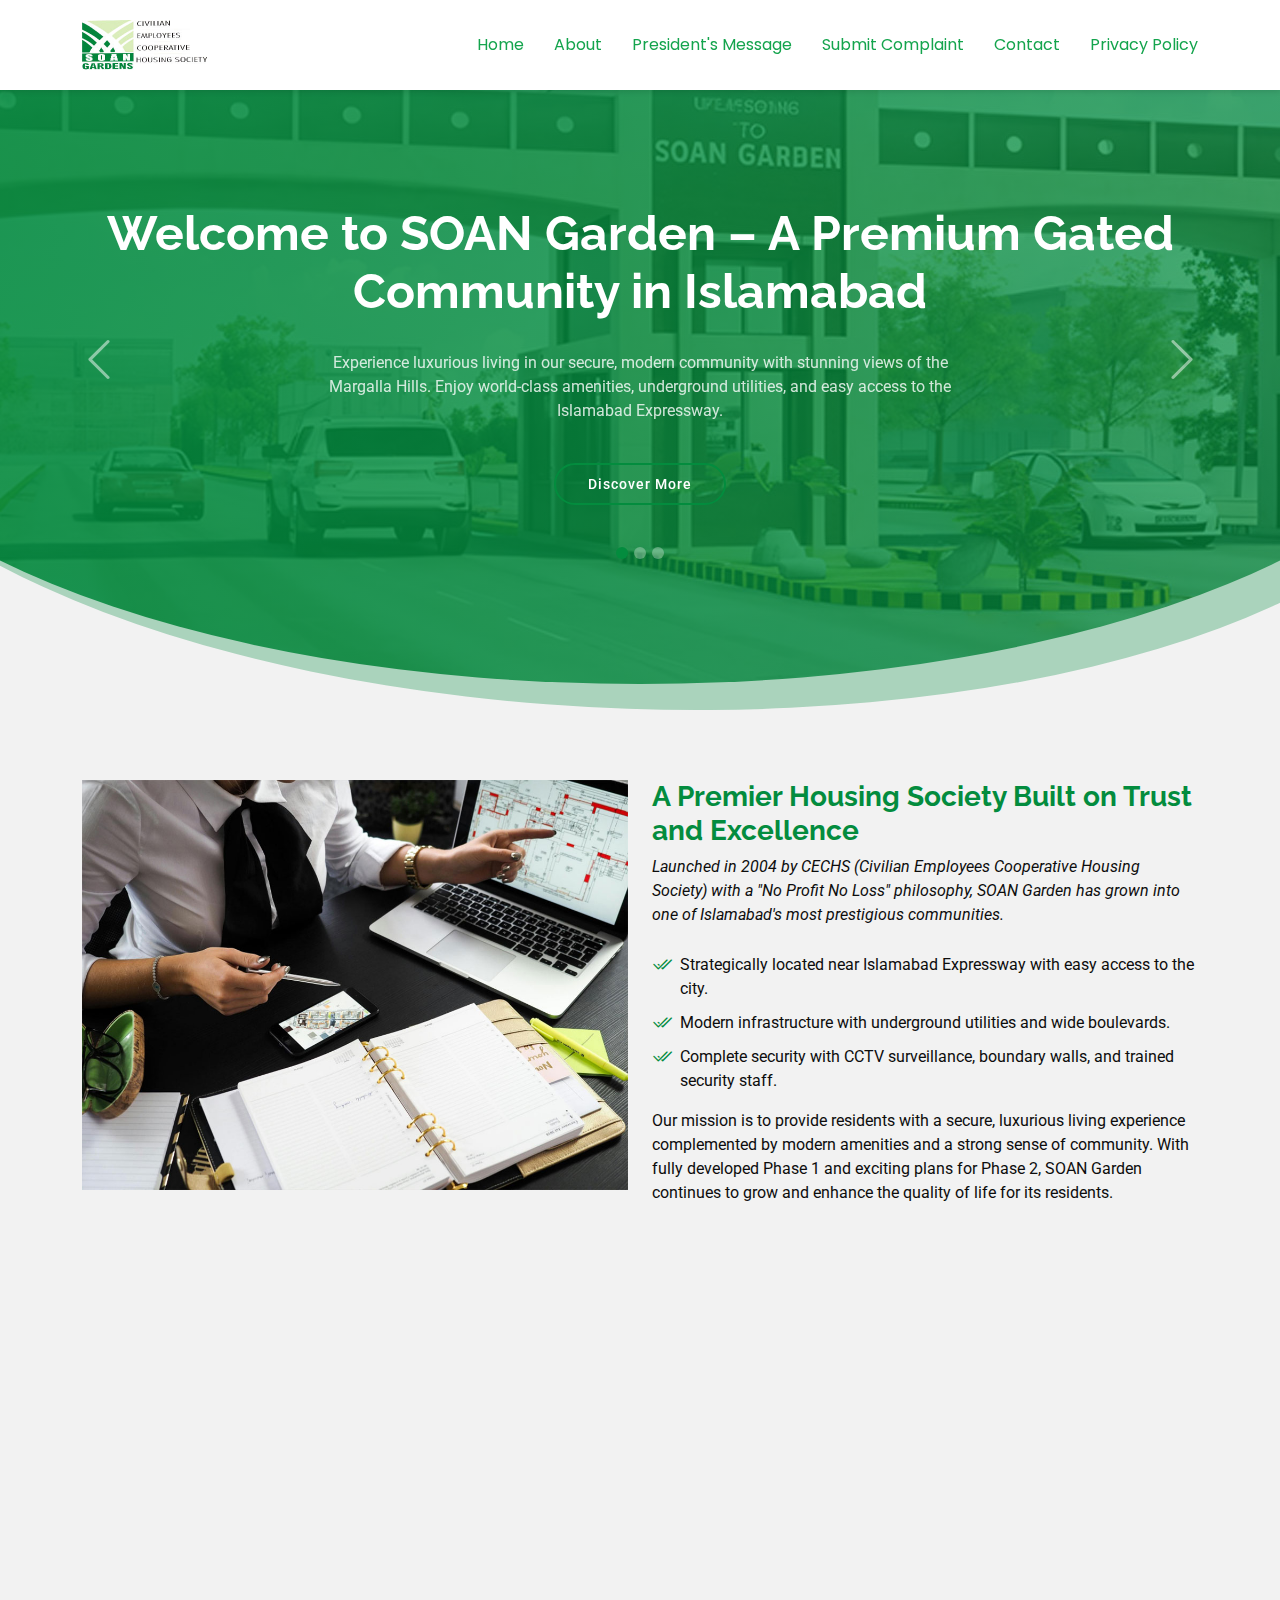
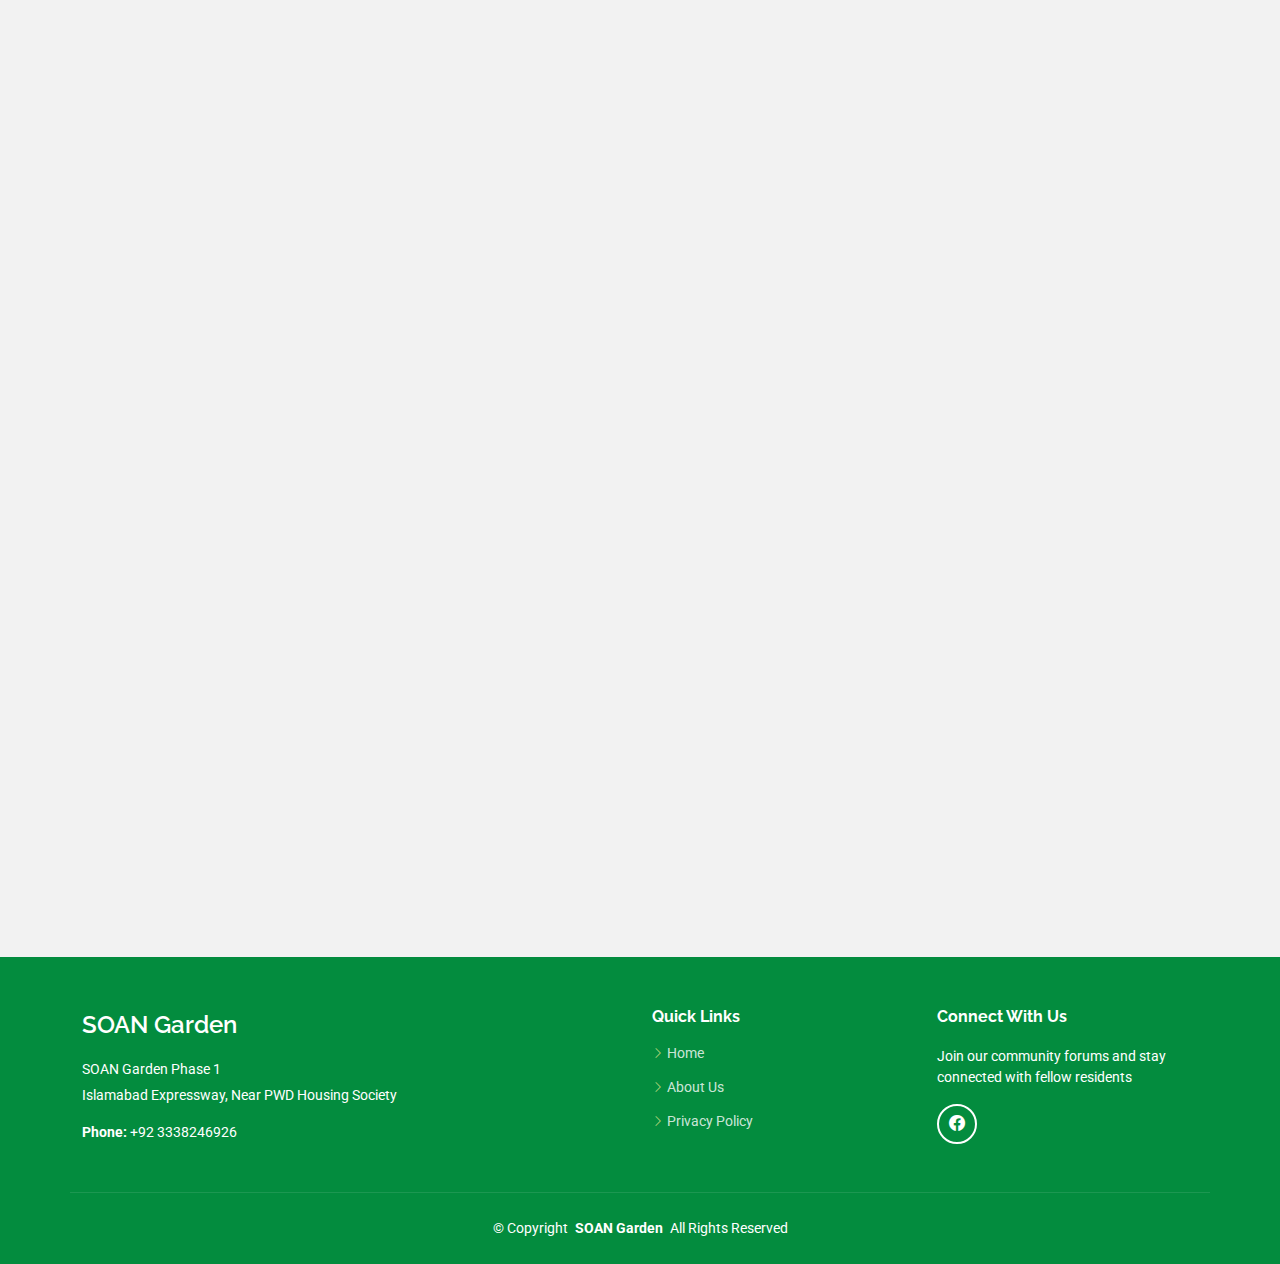
<file: index.html>
<!DOCTYPE html>
<html lang="en">

<head>
  <meta charset="utf-8">
  <meta content="width=device-width, initial-scale=1.0" name="viewport">
  <title>SOAN Garden - Premium Gated Community in Islamabad</title>
  <meta name="description" content="SOAN Garden - A premium gated community in Islamabad offering modern amenities, 24/7 security, and luxurious living near Islamabad Expressway.">
  <meta name="keywords" content="SOAN Garden, Islamabad housing society, gated community, luxury homes, secure living, Islamabad Expressway">

  <!-- Favicons -->
  <link href="assets/img/favicon.png" rel="icon">
  <link href="assets/img/apple-touch-icon.png" rel="apple-touch-icon">

  <!-- Fonts -->
  <link href="https://fonts.googleapis.com" rel="preconnect">
  <link href="https://fonts.gstatic.com" rel="preconnect" crossorigin>
  <link href="https://fonts.googleapis.com/css2?family=Roboto:ital,wght@0,100;0,300;0,400;0,500;0,700;0,900;1,100;1,300;1,400;1,500;1,700;1,900&family=Poppins:ital,wght@0,100;0,200;0,300;0,400;0,500;0,600;0,700;0,800;0,900;1,100;1,200;1,300;1,400;1,500;1,600;1,700;1,800;1,900&family=Raleway:ital,wght@0,100;0,200;0,300;0,400;0,500;0,600;0,700;0,800;0,900;1,100;1,200;1,300;1,400;1,500;1,600;1,700;1,800;1,900&display=swap" rel="stylesheet">

  <!-- Vendor CSS Files -->
  <link href="assets/vendor/bootstrap/css/bootstrap.min.css" rel="stylesheet">
  <link href="assets/vendor/bootstrap-icons/bootstrap-icons.css" rel="stylesheet">
  <link href="assets/vendor/aos/aos.css" rel="stylesheet">
  <link href="assets/vendor/glightbox/css/glightbox.min.css" rel="stylesheet">
  <link href="assets/vendor/swiper/swiper-bundle.min.css" rel="stylesheet">

  <!-- Main CSS File -->
  <link href="assets/css/main.css" rel="stylesheet">

  <!-- =======================================================
  * Template Name: Moderna
  * Template URL: https://bootstrapmade.com/free-bootstrap-template-corporate-moderna/
  * Updated: Aug 07 2024 with Bootstrap v5.3.3
  * Author: BootstrapMade.com
  * License: https://bootstrapmade.com/license/
  ======================================================== -->

  <style>
    .header {
      background: #ffffff !important;
      box-shadow: 0 2px 5px rgba(0,0,0,0.1);
    }

    .header .sitename {
      color: #14A44D;
    }

    .header .navmenu a {
      color: #14A44D !important;
    }

    .header .navmenu a:hover,
    .header .navmenu .active {
      color: #14A44D !important;
      border-color: #14A44D !important;
    }

    .header .mobile-nav-toggle {
      color: #14A44D;
    }
  </style>
</head>

<body class="index-page">

  <header id="header" class="header d-flex align-items-center fixed-top">
    <div class="container-fluid container-xl position-relative d-flex align-items-center justify-content-between">

      <a href="index.html" class="logo d-flex align-items-center">
        <img src="assets/img/logo.jpg" alt="SOAN Garden Logo" style="height: 50px; margin-right: 10px;">
        <h1 class="sitename">SOAN Garden</h1>
      </a>

      <nav id="navmenu" class="navmenu">
        <ul>
          <li><a href="index.html" class="active">Home</a></li>
          <li><a href="about.html">About</a></li>
          <li><a href="president.html">President's Message</a></li>
          <li><a href="complaint.html">Submit Complaint</a></li>
          <li><a href="contact.html">Contact</a></li>
          <li><a href="privacy.html">Privacy Policy</a></li>
        </ul>
        <i class="mobile-nav-toggle d-xl-none bi bi-list"></i>
      </nav>

    </div>
  </header>

  <main class="main">

    <!-- Hero Section -->
    <section id="hero" class="hero section dark-background">

      <!-- <img src="assets/img/hero-bg.jpg" alt="" data-aos="fade-in"> -->

      <div id="hero-carousel" class="carousel carousel-fade" data-bs-ride="carousel" data-bs-interval="5000">

        <div class="container position-relative">

          <div class="carousel-item active">
            <div class="carousel-container">
              <h2>Welcome to SOAN Garden – A Premium Gated Community in Islamabad</h2>
              <p>Experience luxurious living in our secure, modern community with stunning views of the Margalla Hills. Enjoy world-class amenities, underground utilities, and easy access to the Islamabad Expressway.</p>
              <a href="#about" class="btn-get-started">Discover More</a>
            </div>
          </div>

          <div class="carousel-item">
            <div class="carousel-container">
              <h2>Modern Living, Secure Environment</h2>
              <p>Our gated community offers 24/7 security with CCTV surveillance, well-maintained infrastructure, and modern amenities for a comfortable lifestyle. Enjoy the peace of mind you deserve in our thriving community.</p>
              <a href="#features" class="btn-get-started">View Features</a>
            </div>
          </div>

          <div class="carousel-item">
            <div class="carousel-container">
              <h2>Premium Location & Amenities</h2>
              <p>Located near educational institutions and major highways, SOAN Garden features beautiful parks, jogging tracks, mosques, and a modern community center. Experience the perfect blend of convenience and comfort.</p>
              <a href="#features" class="btn-get-started">View Features</a>
            </div>
          </div>

          <a class="carousel-control-prev" href="#hero-carousel" role="button" data-bs-slide="prev">
            <span class="carousel-control-prev-icon bi bi-chevron-left" aria-hidden="true"></span>
          </a>

          <a class="carousel-control-next" href="#hero-carousel" role="button" data-bs-slide="next">
            <span class="carousel-control-next-icon bi bi-chevron-right" aria-hidden="true"></span>
          </a>

          <ol class="carousel-indicators"></ol>

        </div>

      </div>

    </section>

    <!-- About Section -->
    <section id="about" class="about section light-background">

      <div class="container">

        <div class="row gy-4">
          <div class="col-lg-6 position-relative align-self-start" data-aos="fade-up" data-aos-delay="100">
            <img src="assets/img/about.jpg" class="img-fluid" alt="SOAN Garden Community">
          </div>
          <div class="col-lg-6 content" data-aos="fade-up" data-aos-delay="200">
            <h3>A Premier Housing Society Built on Trust and Excellence</h3>
            <p class="fst-italic">
              Launched in 2004 by CECHS (Civilian Employees Cooperative Housing Society) with a "No Profit No Loss" philosophy, SOAN Garden has grown into one of Islamabad's most prestigious communities.
            </p>
            <ul>
              <li><i class="bi bi-check2-all"></i> <span>Strategically located near Islamabad Expressway with easy access to the city.</span></li>
              <li><i class="bi bi-check2-all"></i> <span>Modern infrastructure with underground utilities and wide boulevards.</span></li>
              <li><i class="bi bi-check2-all"></i> <span>Complete security with CCTV surveillance, boundary walls, and trained security staff.</span></li>
            </ul>
            <p>
              Our mission is to provide residents with a secure, luxurious living experience complemented by modern amenities and a strong sense of community. With fully developed Phase 1 and exciting plans for Phase 2, SOAN Garden continues to grow and enhance the quality of life for its residents.
            </p>
          </div>
        </div>

      </div>

    </section>

    <!-- Features Section -->
    <section id="features" class="features section">

      <!-- Section Title -->
      <div class="container section-title" data-aos="fade-up">
        <h2>Community Features</h2>
        <p>Discover the premium amenities and facilities that make SOAN Garden an ideal place to live</p>
      </div>

      <div class="container">

        <div class="row gy-4 align-items-center features-item">
          <div class="col-md-5 d-flex align-items-center" data-aos="zoom-out" data-aos-delay="100">
            <img src="assets/img/features-1.jpg" class="img-fluid" alt="Infrastructure">
          </div>
          <div class="col-md-7" data-aos="fade-up" data-aos-delay="100">
            <h3>Modern Infrastructure & Utilities</h3>
            <p class="fst-italic">
              Experience the convenience of well-planned infrastructure and modern utilities designed for comfortable living.
            </p>
            <ul>
              <li><i class="bi bi-check"></i> <span>Underground electricity and gas supply systems</span></li>
              <li><i class="bi bi-check"></i> <span>Wide, well-maintained roads and boulevards</span></li>
              <li><i class="bi bi-check"></i> <span>Modern sewerage and water supply network</span></li>
            </ul>
          </div>
        </div>

        <div class="row gy-4 align-items-center features-item">
          <div class="col-md-5 order-1 order-md-2 d-flex align-items-center" data-aos="zoom-out" data-aos-delay="200">
            <img src="assets/img/features-2.jpg" class="img-fluid" alt="Security">
          </div>
          <div class="col-md-7 order-2 order-md-1" data-aos="fade-up" data-aos-delay="200">
            <h3>Comprehensive Security System</h3>
            <p class="fst-italic">
              Your safety is our priority with our multi-layered security infrastructure.
            </p>
            <ul>
              <li><i class="bi bi-check"></i> <span>24/7 CCTV surveillance throughout the society</span></li>
              <li><i class="bi bi-check"></i> <span>Trained security personnel and regular patrols</span></li>
              <li><i class="bi bi-check"></i> <span>Secure boundary walls and controlled access points</span></li>
            </ul>
          </div>
        </div>

        <div class="row gy-4 align-items-center features-item">
          <div class="col-md-5 d-flex align-items-center" data-aos="zoom-out" data-aos-delay="300">
            <img src="assets/img/features-3.jpg" class="img-fluid" alt="Lifestyle">
          </div>
          <div class="col-md-7" data-aos="fade-up" data-aos-delay="300">
            <h3>Lifestyle & Recreation</h3>
            <p class="fst-italic">
              Enjoy a balanced lifestyle with our recreational facilities and community spaces.
            </p>
            <ul>
              <li><i class="bi bi-check"></i> <span>Three beautifully landscaped parks with jogging tracks</span></li>
              <li><i class="bi bi-check"></i> <span>Modern community center for social gatherings</span></li>
              <li><i class="bi bi-check"></i> <span>Children's playgrounds and sports facilities</span></li>
            </ul>
          </div>
        </div>

      </div>

    </section>

  </main>

  <footer id="footer" class="footer dark-background">

    <div class="container footer-top">
      <div class="row gy-4">
        <div class="col-lg-6 col-md-6 footer-about">
          <a href="index.html" class="d-flex align-items-center">
            <span class="sitename">SOAN Garden</span>
          </a>
          <div class="footer-contact pt-3">
            <p>SOAN Garden Phase 1</p>
            <p>Islamabad Expressway, Near PWD Housing Society</p>
            <p class="mt-3"><strong>Phone:</strong> <span>+92 3338246926</span></p>
          </div>
        </div>

        <div class="col-lg-3 col-md-3 footer-links">
          <h4>Quick Links</h4>
          <ul>
            <li><i class="bi bi-chevron-right"></i> <a href="index.html">Home</a></li>
            <li><i class="bi bi-chevron-right"></i> <a href="about.html">About Us</a></li>
            <li><i class="bi bi-chevron-right"></i> <a href="privacy.html">Privacy Policy</a></li>
          </ul>
        </div>

        <div class="col-lg-3 col-md-12">
          <h4>Connect With Us</h4>
          <p>Join our community forums and stay connected with fellow residents</p>
          <div class="social-links d-flex">
            <a href="https://www.facebook.com/groups/453791139268194/" target="_blank" rel="noopener" class="facebook"><i class="bi bi-facebook"></i></a>
          </div>
        </div>

      </div>
    </div>

    <div class="container copyright text-center mt-4">
      <p>© <span>Copyright</span> <strong class="px-1">SOAN Garden</strong> <span>All Rights Reserved</span></p>
    </div>

  </footer>

  <!-- Scroll Top -->
  <a href="#" id="scroll-top" class="scroll-top d-flex align-items-center justify-content-center"><i class="bi bi-arrow-up-short"></i></a>

  <!-- Preloader -->
  <div id="preloader"></div>

  <!-- Vendor JS Files -->
  <script src="assets/vendor/bootstrap/js/bootstrap.bundle.min.js"></script>
  <script src="assets/vendor/php-email-form/validate.js"></script>
  <script src="assets/vendor/aos/aos.js"></script>
  <script src="assets/vendor/glightbox/js/glightbox.min.js"></script>
  <script src="assets/vendor/purecounter/purecounter_vanilla.js"></script>
  <script src="assets/vendor/swiper/swiper-bundle.min.js"></script>
  <script src="assets/vendor/waypoints/noframework.waypoints.js"></script>
  <script src="assets/vendor/imagesloaded/imagesloaded.pkgd.min.js"></script>
  <script src="assets/vendor/isotope-layout/isotope.pkgd.min.js"></script>

  <!-- Main JS File -->
  <script src="assets/js/main.js"></script>

</body>

</html>
</file>
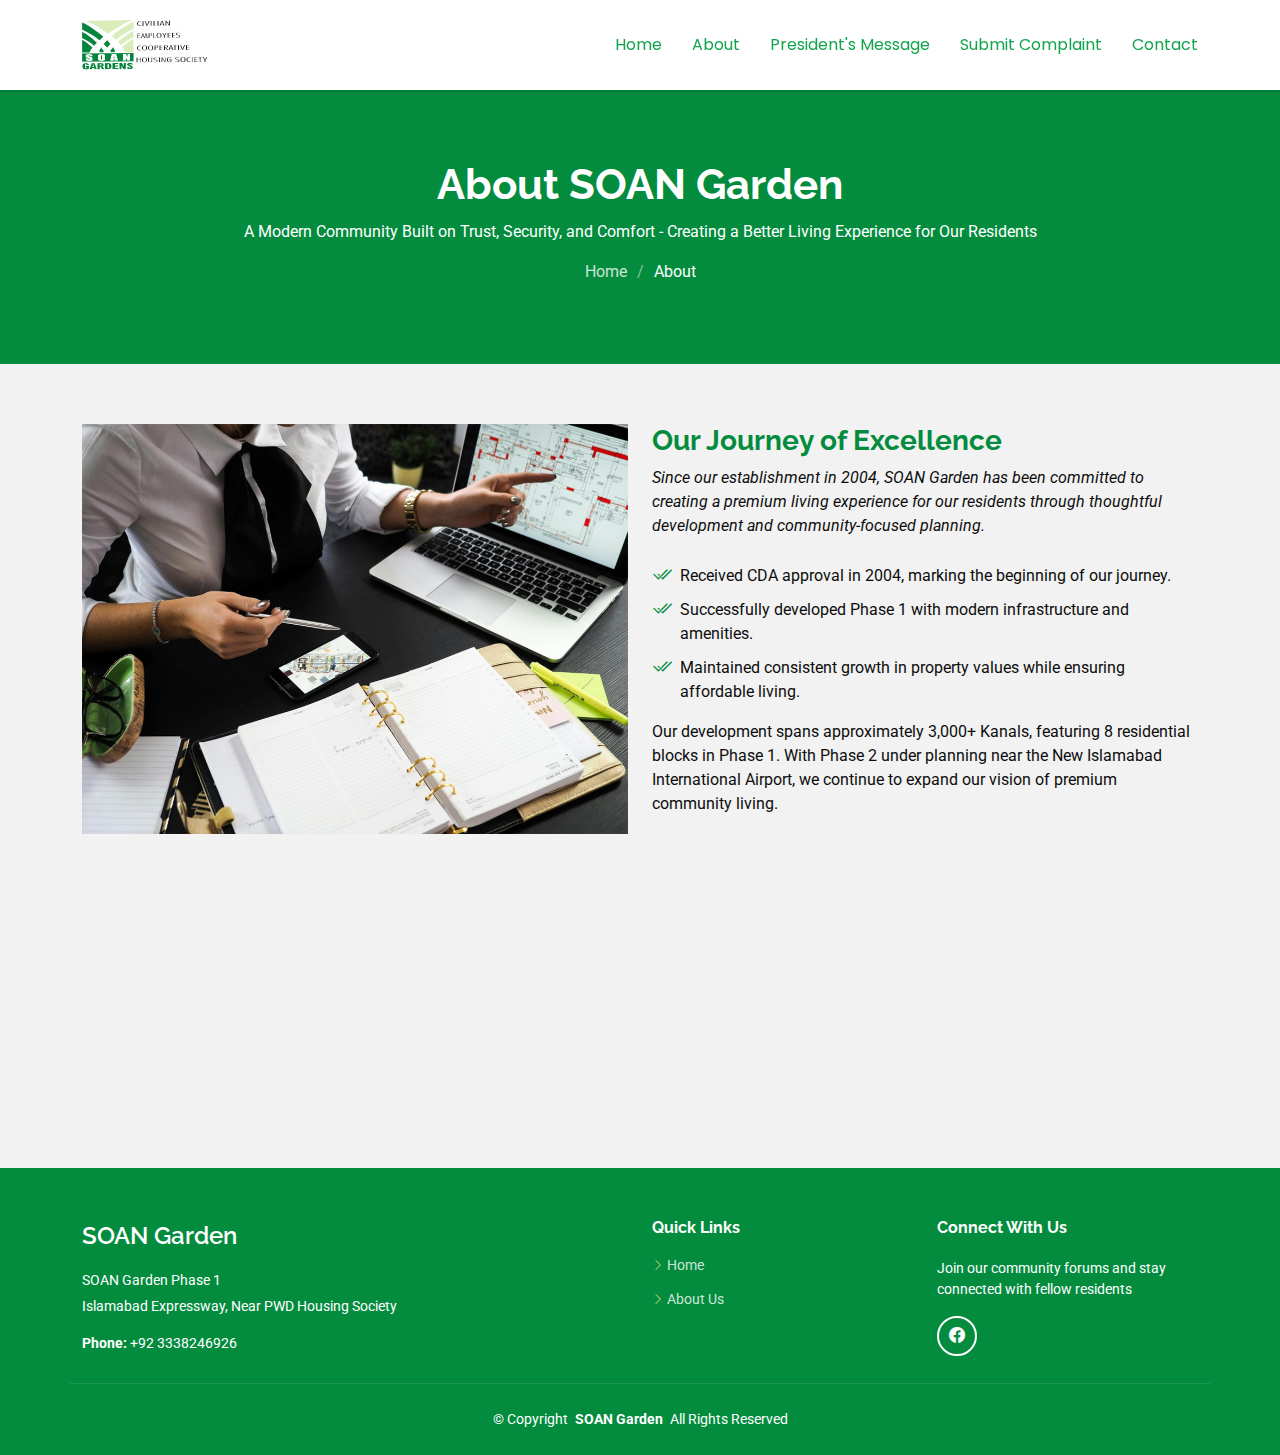
<file: about.html>
<!DOCTYPE html>
<html lang="en">

<head>
  <meta charset="utf-8">
  <meta content="width=device-width, initial-scale=1.0" name="viewport">
  <title>About - SOAN Garden Islamabad</title>
  <meta name="description" content="Learn about SOAN Garden - A premium housing society in Islamabad offering modern amenities and secure living. Discover our history, achievements, and community values.">
  <meta name="keywords" content="SOAN Garden history, Islamabad housing society, CECHS, gated community, residential plots Islamabad">

  <!-- Favicons -->
  <link href="assets/img/favicon.png" rel="icon">
  <link href="assets/img/apple-touch-icon.png" rel="apple-touch-icon">

  <!-- Fonts -->
  <link href="https://fonts.googleapis.com" rel="preconnect">
  <link href="https://fonts.gstatic.com" rel="preconnect" crossorigin>
  <link href="https://fonts.googleapis.com/css2?family=Roboto:ital,wght@0,100;0,300;0,400;0,500;0,700;0,900;1,100;1,300;1,400;1,500;1,700;1,900&family=Poppins:ital,wght@0,100;0,200;0,300;0,400;0,500;0,600;0,700;0,800;0,900;1,100;1,200;1,300;1,400;1,500;1,600;1,700;1,800;1,900&family=Raleway:ital,wght@0,100;0,200;0,300;0,400;0,500;0,600;0,700;0,800;0,900;1,100;1,200;1,300;1,400;1,500;1,600;1,700;1,800;1,900&display=swap" rel="stylesheet">

  <!-- Vendor CSS Files -->
  <link href="assets/vendor/bootstrap/css/bootstrap.min.css" rel="stylesheet">
  <link href="assets/vendor/bootstrap-icons/bootstrap-icons.css" rel="stylesheet">
  <link href="assets/vendor/aos/aos.css" rel="stylesheet">
  <link href="assets/vendor/glightbox/css/glightbox.min.css" rel="stylesheet">
  <link href="assets/vendor/swiper/swiper-bundle.min.css" rel="stylesheet">

  <!-- Main CSS File -->
  <link href="assets/css/main.css" rel="stylesheet">

  <!-- =======================================================
  * Template Name: Moderna
  * Template URL: https://bootstrapmade.com/free-bootstrap-template-corporate-moderna/
  * Updated: Aug 07 2024 with Bootstrap v5.3.3
  * Author: BootstrapMade.com
  * License: https://bootstrapmade.com/license/
  ======================================================== -->

  <style>
    .header {
      background: #ffffff !important;
      box-shadow: 0 2px 5px rgba(0,0,0,0.1);
    }

    .header .sitename {
      color: #14A44D;
    }

    .header .navmenu a {
      color: #14A44D !important;
    }

    .header .navmenu a:hover,
    .header .navmenu .active {
      color: #14A44D !important;
      border-color: #14A44D !important;
    }

    .header .mobile-nav-toggle {
      color: #14A44D;
    }
  </style>
</head>

<body class="about-page">

  <header id="header" class="header d-flex align-items-center fixed-top">
    <div class="container-fluid container-xl position-relative d-flex align-items-center justify-content-between">

      <a href="index.html" class="logo d-flex align-items-center">
        <img src="assets/img/logo.jpg" alt="SOAN Garden Logo" style="height: 50px; margin-right: 10px;">
        <h1 class="sitename">SOAN Garden</h1>
      </a>

      <nav id="navmenu" class="navmenu">
        <ul>
          <li><a href="index.html">Home</a></li>
          <li><a href="about.html" class="active">About</a></li>
          <li><a href="president.html">President's Message</a></li>
          <li><a href="complaint.html">Submit Complaint</a></li>
          <li><a href="contact.html">Contact</a></li>
        </ul>
        <i class="mobile-nav-toggle d-xl-none bi bi-list"></i>
      </nav>

    </div>
  </header>

  <main class="main">

    <!-- Page Title -->
    <div class="page-title dark-background">
      <div class="container position-relative">
        <h1>About SOAN Garden</h1>
        <p>A Modern Community Built on Trust, Security, and Comfort - Creating a Better Living Experience for Our Residents</p>
        <nav class="breadcrumbs">
          <ol>
            <li><a href="index.html">Home</a></li>
            <li class="current">About</li>
          </ol>
        </nav>
      </div>
    </div>

    <!-- About Section -->
    <section id="about" class="about section">

      <div class="container">

        <div class="row gy-4">
          <div class="col-lg-6 position-relative align-self-start" data-aos="fade-up" data-aos-delay="100">
            <img src="assets/img/about.jpg" class="img-fluid" alt="SOAN Garden Aerial View">
          </div>
          <div class="col-lg-6 content" data-aos="fade-up" data-aos-delay="200">
            <h3>Our Journey of Excellence</h3>
            <p class="fst-italic">
              Since our establishment in 2004, SOAN Garden has been committed to creating a premium living experience for our residents through thoughtful development and community-focused planning.
            </p>
            <ul>
              <li><i class="bi bi-check2-all"></i> <span>Received CDA approval in 2004, marking the beginning of our journey.</span></li>
              <li><i class="bi bi-check2-all"></i> <span>Successfully developed Phase 1 with modern infrastructure and amenities.</span></li>
              <li><i class="bi bi-check2-all"></i> <span>Maintained consistent growth in property values while ensuring affordable living.</span></li>
            </ul>
            <p>
              Our development spans approximately 3,000+ Kanals, featuring 8 residential blocks in Phase 1. With Phase 2 under planning near the New Islamabad International Airport, we continue to expand our vision of premium community living.
            </p>
          </div>
        </div>

      </div>

    </section>

    <!-- Stats Section -->
    <section id="stats" class="stats section light-background">

      <div class="container" data-aos="fade-up" data-aos-delay="100">

        <div class="row gy-4">

          <div class="col-lg-3 col-md-6">
            <div class="stats-item text-center w-100 h-100">
              <span data-purecounter-start="0" data-purecounter-end="3000" data-purecounter-duration="1" class="purecounter"></span>
              <p>Total Area (Kanals)</p>
            </div>
          </div>

          <div class="col-lg-3 col-md-6">
            <div class="stats-item text-center w-100 h-100">
              <span data-purecounter-start="0" data-purecounter-end="8" data-purecounter-duration="1" class="purecounter"></span>
              <p>Residential Blocks</p>
            </div>
          </div>

          <div class="col-lg-3 col-md-6">
            <div class="stats-item text-center w-100 h-100">
              <span data-purecounter-start="0" data-purecounter-end="3" data-purecounter-duration="1" class="purecounter"></span>
              <p>Parks & Playgrounds</p>
            </div>
          </div>

          <div class="col-lg-3 col-md-6">
            <div class="stats-item text-center w-100 h-100">
              <div class="d-flex justify-content-center align-items-center">
                <span data-purecounter-start="0" data-purecounter-end="100" data-purecounter-duration="1" class="purecounter"></span>
                <span class="counter-suffix">%</span>
              </div>
              <p>Development Complete</p>
            </div>
          </div>

        </div>

      </div>

    </section>

  </main>

  <footer id="footer" class="footer dark-background">

    <div class="container footer-top">
      <div class="row gy-4">
        <div class="col-lg-6 col-md-6 footer-about">
          <a href="index.html" class="d-flex align-items-center">
            <span class="sitename">SOAN Garden</span>
          </a>
          <div class="footer-contact pt-3">
            <p>SOAN Garden Phase 1</p>
            <p>Islamabad Expressway, Near PWD Housing Society</p>
            <p class="mt-3"><strong>Phone:</strong> <span>+92 3338246926</span></p>
          </div>
        </div>

        <div class="col-lg-3 col-md-3 footer-links">
          <h4>Quick Links</h4>
          <ul>
            <li><i class="bi bi-chevron-right"></i> <a href="index.html">Home</a></li>
            <li><i class="bi bi-chevron-right"></i> <a href="about.html">About Us</a></li>
          </ul>
        </div>

        <div class="col-lg-3 col-md-12">
          <h4>Connect With Us</h4>
          <p>Join our community forums and stay connected with fellow residents</p>
          <div class="social-links d-flex">
            <a href="https://www.facebook.com/groups/453791139268194/" target="_blank" rel="noopener" class="facebook"><i class="bi bi-facebook"></i></a>
          </div>
        </div>

      </div>
    </div>

    <div class="container copyright text-center mt-4">
      <p>© <span>Copyright</span> <strong class="px-1">SOAN Garden</strong> <span>All Rights Reserved</span></p>
    </div>

  </footer>

  <!-- Scroll Top -->
  <a href="#" id="scroll-top" class="scroll-top d-flex align-items-center justify-content-center"><i class="bi bi-arrow-up-short"></i></a>

  <!-- Preloader -->
  <div id="preloader"></div>

  <!-- Vendor JS Files -->
  <script src="assets/vendor/bootstrap/js/bootstrap.bundle.min.js"></script>
  <script src="assets/vendor/php-email-form/validate.js"></script>
  <script src="assets/vendor/aos/aos.js"></script>
  <script src="assets/vendor/glightbox/js/glightbox.min.js"></script>
  <script src="assets/vendor/purecounter/purecounter_vanilla.js"></script>
  <script src="assets/vendor/swiper/swiper-bundle.min.js"></script>
  <script src="assets/vendor/waypoints/noframework.waypoints.js"></script>
  <script src="assets/vendor/imagesloaded/imagesloaded.pkgd.min.js"></script>
  <script src="assets/vendor/isotope-layout/isotope.pkgd.min.js"></script>

  <!-- Main JS File -->
  <script src="assets/js/main.js"></script>

</body>

</html>
</file>
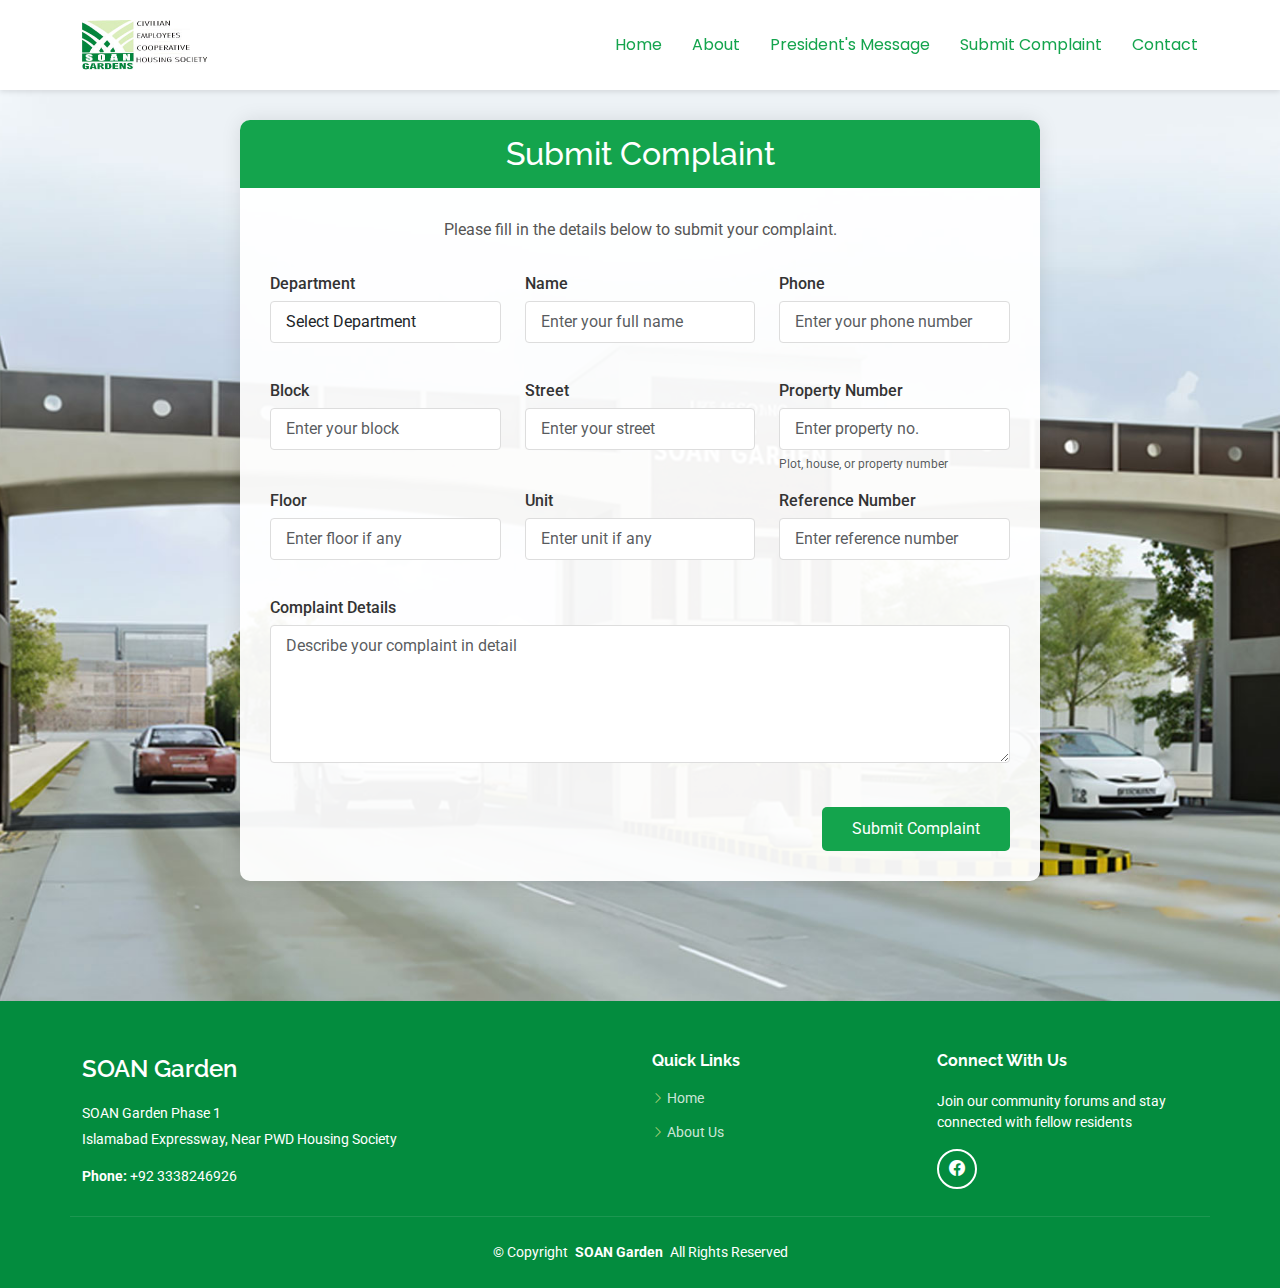
<file: complaint.html>
<!DOCTYPE html>
<html lang="en">

<head>
  <meta charset="utf-8">
  <meta content="width=device-width, initial-scale=1.0" name="viewport">
  <title>Submit Complaint - SOAN Garden</title>
  <meta name="description" content="Submit your complaint to SOAN Garden management.">

  <!-- Favicons -->
  <link href="assets/img/favicon.png" rel="icon">
  <link href="assets/img/apple-touch-icon.png" rel="apple-touch-icon">

  <!-- Fonts -->
  <link href="https://fonts.googleapis.com" rel="preconnect">
  <link href="https://fonts.gstatic.com" rel="preconnect" crossorigin>
  <link href="https://fonts.googleapis.com/css2?family=Roboto:ital,wght@0,100;0,300;0,400;0,500;0,700;0,900;1,100;1,300;1,400;1,500;1,700;1,900&family=Poppins:ital,wght@0,100;0,200;0,300;0,400;0,500;0,600;0,700;0,800;0,900;1,100;1,200;1,300;1,400;1,500;1,600;1,700;1,800;1,900&family=Raleway:ital,wght@0,100;0,200;0,300;0,400;0,500;0,600;0,700;0,800;0,900;1,100;1,200;1,300;1,400;1,500;1,600;1,700;1,800;1,900&display=swap" rel="stylesheet">

  <!-- Vendor CSS Files -->
  <link href="assets/vendor/bootstrap/css/bootstrap.min.css" rel="stylesheet">
  <link href="assets/vendor/bootstrap-icons/bootstrap-icons.css" rel="stylesheet">
  <link href="assets/vendor/aos/aos.css" rel="stylesheet">
  <link href="assets/vendor/glightbox/css/glightbox.min.css" rel="stylesheet">
  <link href="assets/vendor/swiper/swiper-bundle.min.css" rel="stylesheet">

  <!-- Main CSS File -->
  <link href="assets/css/main.css" rel="stylesheet">

  <style>
    .complaint-section {
      background: url('assets/img/complaint-bg.jpg') center center no-repeat;
      background-size: cover;
      padding: 120px 0;
      min-height: 100vh;
    }

    .complaint-form {
      background: rgba(255, 255, 255, 0.95);
      padding: 30px;
      border-radius: 10px;
      box-shadow: 0 0 20px rgba(0, 0, 0, 0.1);
      max-width: 800px;
      margin: 0 auto;
    }

    .complaint-form h2 {
      color: #fff;
      background: #14A44D;
      padding: 15px;
      margin: -30px -30px 30px -30px;
      border-radius: 10px 10px 0 0;
      text-align: center;
    }

    .complaint-form h2 + p {
      text-align: center;
      margin-bottom: 30px;
      color: #555;
    }

    .form-control {
      border: 1px solid #ddd;
      padding: 8px 15px;
      margin-bottom: 20px;
      border-radius: 4px;
    }

    .form-control:focus {
      border-color: #14A44D;
      box-shadow: none;
    }

    .btn-submit {
      background: #14A44D;
      color: #fff;
      padding: 10px 30px;
      border: none;
      border-radius: 5px;
      cursor: pointer;
      font-size: 16px;
    }

    .btn-submit:hover {
      background: #0f8a3e;
    }

    .submit-container {
      display: flex;
      justify-content: flex-end;
    }

    .form-label {
      color: #333;
      font-weight: 500;
      margin-bottom: 5px;
    }

    .property-input::placeholder {
      text-overflow: ellipsis;
    }
    
    .form-text {
      font-size: 0.75rem;
      margin-top: -15px;
      display: block;
    }
    
    @media (max-width: 768px) {
      .property-input {
        width: 100%;
      }
    }

    .header {
      background: #ffffff !important;
      box-shadow: 0 2px 5px rgba(0,0,0,0.1);
    }

    .header .sitename {
      color: #14A44D;
    }

    .header .navmenu a {
      color: #14A44D !important;
    }

    .header .navmenu a:hover,
    .header .navmenu .active {
      color: #14A44D !important;
      border-color: #14A44D !important;
    }

    .header .mobile-nav-toggle {
      color: #14A44D;
    }
  </style>
</head>

<body class="complaint-page">

  <header id="header" class="header d-flex align-items-center fixed-top">
    <div class="container-fluid container-xl position-relative d-flex align-items-center justify-content-between">

      <a href="index.html" class="logo d-flex align-items-center">
        <img src="assets/img/logo.jpg" alt="SOAN Garden Logo" style="height: 50px; margin-right: 10px;">
        <h1 class="sitename">SOAN Garden</h1>
      </a>

      <nav id="navmenu" class="navmenu">
        <ul>
          <li><a href="index.html">Home</a></li>
          <li><a href="about.html">About</a></li>
          <li><a href="president.html">President's Message</a></li>
          <li><a href="complaint.html" class="active">Submit Complaint</a></li>
          <li><a href="contact.html">Contact</a></li>
        </ul>
        <i class="mobile-nav-toggle d-xl-none bi bi-list"></i>
      </nav>

    </div>
  </header>

  <main class="main">
    <section class="complaint-section">
      <div class="container">
        <div class="complaint-form">
          <h2>Submit Complaint</h2>
          <p>Please fill in the details below to submit your complaint.</p>

          <form action="#" method="POST" id="complaintForm">
            <div class="row">
              <div class="col-md-4 mb-3">
                <label for="department" class="form-label">Department</label>
                <select class="form-control" id="department" required>
                  <option value="">Select Department</option>
                  <option value="maintenance">Maintenance</option>
                  <option value="security">Security</option>
                  <option value="utilities">Utilities</option>
                  <option value="administration">Administration</option>
                </select>
              </div>

              <div class="col-md-4 mb-3">
                <label for="name" class="form-label">Name</label>
                <input type="text" class="form-control" id="name" placeholder="Enter your full name" required>
              </div>

              <div class="col-md-4 mb-3">
                <label for="phone" class="form-label">Phone</label>
                <input type="tel" class="form-control" id="phone" placeholder="Enter your phone number" required>
              </div>

              <div class="col-md-4 mb-3">
                <label for="block" class="form-label">Block</label>
                <input type="text" class="form-control" id="block" placeholder="Enter your block">
              </div>

              <div class="col-md-4 mb-3">
                <label for="street" class="form-label">Street</label>
                <input type="text" class="form-control" id="street" placeholder="Enter your street">
              </div>

              <div class="col-md-4 mb-3">
                <label for="property" class="form-label">Property Number</label>
                <input 
                  type="text" 
                  class="form-control property-input" 
                  id="property" 
                  placeholder="Enter property no."
                  title="Enter your plot, house, or property number"
                >
                <small class="form-text text-muted">Plot, house, or property number</small>
              </div>

              <div class="col-md-4 mb-3">
                <label for="floor" class="form-label">Floor</label>
                <input type="text" class="form-control" id="floor" placeholder="Enter floor if any">
              </div>

              <div class="col-md-4 mb-3">
                <label for="unit" class="form-label">Unit</label>
                <input type="text" class="form-control" id="unit" placeholder="Enter unit if any">
              </div>

              <div class="col-md-4 mb-3">
                <label for="reference" class="form-label">Reference Number</label>
                <input type="text" class="form-control" id="reference" placeholder="Enter reference number">
              </div>

              <div class="col-12 mb-4">
                <label for="details" class="form-label">Complaint Details</label>
                <textarea class="form-control" id="details" rows="5" placeholder="Describe your complaint in detail" required></textarea>
              </div>

              <div class="col-12 submit-container">
                <button type="submit" class="btn-submit">Submit Complaint</button>
              </div>
            </div>
          </form>
        </div>
      </div>
    </section>
  </main>

  <footer id="footer" class="footer dark-background">
    <div class="container footer-top">
      <div class="row gy-4">
        <div class="col-lg-6 col-md-6 footer-about">
          <a href="index.html" class="d-flex align-items-center">
            <span class="sitename">SOAN Garden</span>
          </a>
          <div class="footer-contact pt-3">
            <p>SOAN Garden Phase 1</p>
            <p>Islamabad Expressway, Near PWD Housing Society</p>
            <p class="mt-3"><strong>Phone:</strong> <span>+92 3338246926</span></p>
          </div>
        </div>

        <div class="col-lg-3 col-md-3 footer-links">
          <h4>Quick Links</h4>
          <ul>
            <li><i class="bi bi-chevron-right"></i> <a href="index.html">Home</a></li>
            <li><i class="bi bi-chevron-right"></i> <a href="about.html">About Us</a></li>
          </ul>
        </div>

        <div class="col-lg-3 col-md-12">
          <h4>Connect With Us</h4>
          <p>Join our community forums and stay connected with fellow residents</p>
          <div class="social-links d-flex">
            <a href="https://www.facebook.com/groups/453791139268194/" target="_blank" rel="noopener" class="facebook"><i class="bi bi-facebook"></i></a>
          </div>
        </div>
      </div>
    </div>

    <div class="container copyright text-center mt-4">
      <p>© <span>Copyright</span> <strong class="px-1">SOAN Garden</strong> <span>All Rights Reserved</span></p>
    </div>
  </footer>

  <!-- Scroll Top -->
  <a href="#" id="scroll-top" class="scroll-top d-flex align-items-center justify-content-center"><i class="bi bi-arrow-up-short"></i></a>

  <!-- Preloader -->
  <div id="preloader"></div>

  <!-- Vendor JS Files -->
  <script src="assets/vendor/bootstrap/js/bootstrap.bundle.min.js"></script>
  <script src="assets/vendor/aos/aos.js"></script>
  <script src="assets/vendor/glightbox/js/glightbox.min.js"></script>
  <script src="assets/vendor/purecounter/purecounter_vanilla.js"></script>
  <script src="assets/vendor/swiper/swiper-bundle.min.js"></script>
  <script src="assets/vendor/waypoints/noframework.waypoints.js"></script>
  <script src="assets/vendor/imagesloaded/imagesloaded.pkgd.min.js"></script>
  <script src="assets/vendor/isotope-layout/isotope.pkgd.min.js"></script>

  <!-- Main JS Files -->
  <script src="assets/js/main.js"></script>
  <script src="assets/js/forms.js"></script>

</body>

</html>
</file>
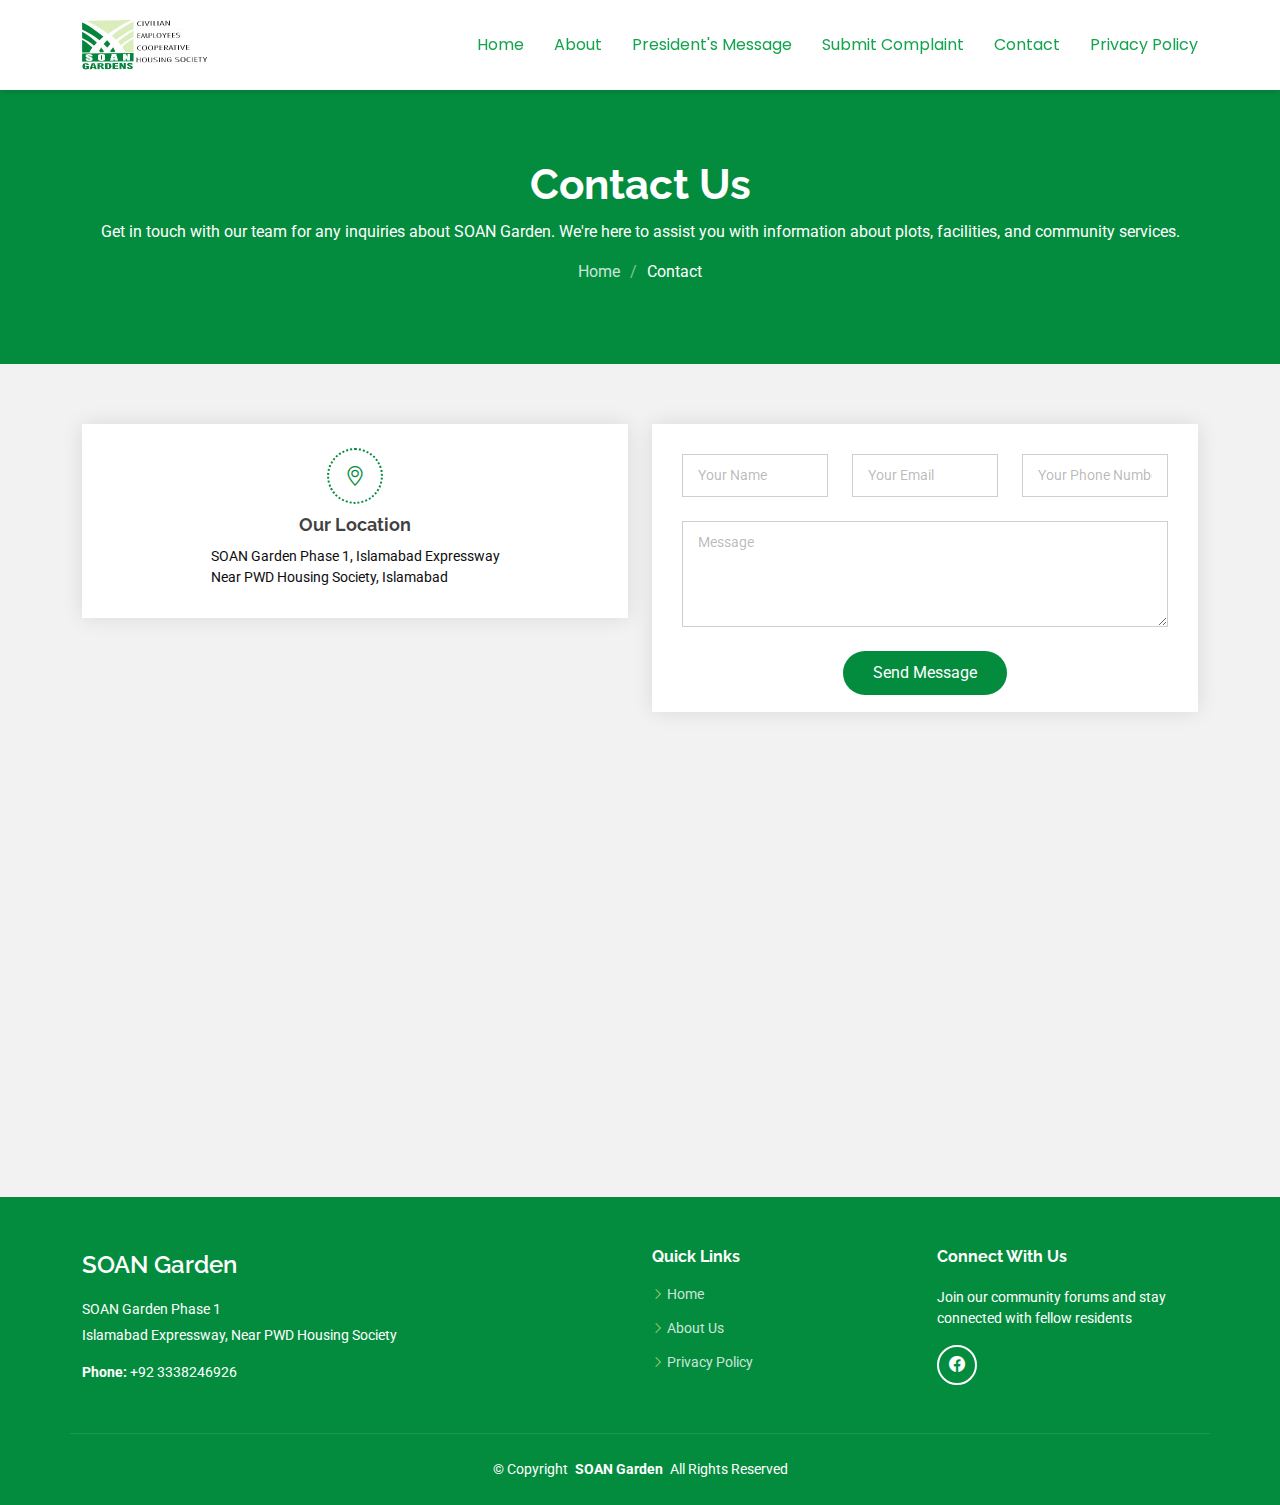
<file: contact.html>
<!DOCTYPE html>
<html lang="en">

<head>
  <meta charset="utf-8">
  <meta content="width=device-width, initial-scale=1.0" name="viewport">
  <title>Contact - SOAN Garden Islamabad</title>
  <meta name="description" content="Contact SOAN Garden - Get in touch with our team for inquiries about plots, facilities, or any other information about our premium housing society in Islamabad.">
  <meta name="keywords" content="SOAN Garden contact, housing society contact, Islamabad real estate contact">

  <!-- Favicons -->
  <link href="assets/img/favicon.png" rel="icon">
  <link href="assets/img/apple-touch-icon.png" rel="apple-touch-icon">

  <!-- Fonts -->
  <link href="https://fonts.googleapis.com" rel="preconnect">
  <link href="https://fonts.gstatic.com" rel="preconnect" crossorigin>
  <link href="https://fonts.googleapis.com/css2?family=Roboto:ital,wght@0,100;0,300;0,400;0,500;0,700;0,900;1,100;1,300;1,400;1,500;1,700;1,900&family=Poppins:ital,wght@0,100;0,200;0,300;0,400;0,500;0,600;0,700;0,800;0,900;1,100;1,200;1,300;1,400;1,500;1,600;1,700;1,800;1,900&family=Raleway:ital,wght@0,100;0,200;0,300;0,400;0,500;0,600;0,700;0,800;0,900;1,100;1,200;1,300;1,400;1,500;1,600;1,700;1,800;1,900&display=swap" rel="stylesheet">

  <!-- Vendor CSS Files -->
  <link href="assets/vendor/bootstrap/css/bootstrap.min.css" rel="stylesheet">
  <link href="assets/vendor/bootstrap-icons/bootstrap-icons.css" rel="stylesheet">
  <link href="assets/vendor/aos/aos.css" rel="stylesheet">
  <link href="assets/vendor/glightbox/css/glightbox.min.css" rel="stylesheet">
  <link href="assets/vendor/swiper/swiper-bundle.min.css" rel="stylesheet">

  <!-- Main CSS File -->
  <link href="assets/css/main.css" rel="stylesheet">

  <!-- =======================================================
  * Template Name: Moderna
  * Template URL: https://bootstrapmade.com/free-bootstrap-template-corporate-moderna/
  * Updated: Aug 07 2024 with Bootstrap v5.3.3
  * Author: BootstrapMade.com
  * License: https://bootstrapmade.com/license/
  ======================================================== -->

  <style>
    .header {
      background: #ffffff !important;
      box-shadow: 0 2px 5px rgba(0,0,0,0.1);
    }

    .header .sitename {
      color: #14A44D;
    }

    .header .navmenu a {
      color: #14A44D !important;
    }

    .header .navmenu a:hover,
    .header .navmenu .active {
      color: #14A44D !important;
      border-color: #14A44D !important;
    }

    .header .mobile-nav-toggle {
      color: #14A44D;
    }
  </style>
</head>

<body class="contact-page">

  <header id="header" class="header d-flex align-items-center fixed-top">
    <div class="container-fluid container-xl position-relative d-flex align-items-center justify-content-between">

      <a href="index.html" class="logo d-flex align-items-center">
        <img src="assets/img/logo.jpg" alt="SOAN Garden Logo" style="height: 50px; margin-right: 10px;">
        <h1 class="sitename">SOAN Garden</h1>
      </a>

      <nav id="navmenu" class="navmenu">
        <ul>
          <li><a href="index.html">Home</a></li>
          <li><a href="about.html">About</a></li>
          <li><a href="president.html">President's Message</a></li>
          <li><a href="complaint.html">Submit Complaint</a></li>
          <li><a href="contact.html" class="active">Contact</a></li>
          <li><a href="privacy.html">Privacy Policy</a></li>
        </ul>
        <i class="mobile-nav-toggle d-xl-none bi bi-list"></i>
      </nav>

    </div>
  </header>

  <main class="main">

    <!-- Page Title -->
    <div class="page-title dark-background">
      <div class="container position-relative">
        <h1>Contact Us</h1>
        <p>Get in touch with our team for any inquiries about SOAN Garden. We're here to assist you with information about plots, facilities, and community services.</p>
        <nav class="breadcrumbs">
          <ol>
            <li><a href="index.html">Home</a></li>
            <li class="current">Contact</li>
          </ol>
        </nav>
      </div>
    </div>

    <!-- Contact Section -->
    <section id="contact" class="contact section">

      <div class="container" data-aos="fade-up" data-aos-delay="100">

        <div class="row gy-4">
          <div class="col-lg-6">
            <div class="row gy-4">

              <div class="col-lg-12">
                <div class="info-item d-flex flex-column justify-content-center align-items-center" data-aos="fade-up" data-aos-delay="200">
                  <i class="bi bi-geo-alt"></i>
                  <h3>Our Location</h3>
                  <p>SOAN Garden Phase 1, Islamabad Expressway<br>Near PWD Housing Society, Islamabad</p>
                </div>
              </div>

            </div>
          </div>

          <div class="col-lg-6">
            <form action="forms/contact.php" method="post" class="php-email-form" data-aos="fade-up" data-aos-delay="500">
              <div class="row gy-4">

                <div class="col-md-4">
                  <input type="text" name="name" class="form-control" placeholder="Your Name" required>
                </div>

                <div class="col-md-4">
                  <input type="email" name="email" class="form-control" placeholder="Your Email" required>
                </div>

                <div class="col-md-4">
                  <input type="tel" name="phone" class="form-control" placeholder="Your Phone Number" required>
                </div>

                <div class="col-md-12">
                  <textarea class="form-control" name="message" rows="4" placeholder="Message" required></textarea>
                </div>

                <div class="col-md-12 text-center">
                  <div class="loading">Loading</div>
                  <div class="error-message"></div>
                  <div class="sent-message">Your message has been sent. Thank you!</div>

                  <button type="submit">Send Message</button>
                </div>

              </div>
            </form>
          </div>

        </div>

      </div>

      <div class="mt-5" data-aos="fade-up" data-aos-delay="200">
        <iframe src="https://www.google.com/maps/embed?pb=!1m18!1m12!1m3!1d13298.678552932555!2d73.14450520724263!3d33.56195875406033!2m3!1f0!2f0!3f0!3m2!1i1024!2i768!4f13.1!3m3!1m2!1s0x38dfec4ccb4f70e1%3A0x8a8289f688122556!2sSoan%20Gardens%20Islamabad%2C%20Pakistan!5e0!3m2!1sen!2s!4v1740382655596!5m2!1sen!2s" style="border:0; width: 100%; height: 370px;" allowfullscreen="" loading="lazy" referrerpolicy="no-referrer-when-downgrade"></iframe>
      </div>

    </section>

  </main>

  <footer id="footer" class="footer dark-background">

    <div class="container footer-top">
      <div class="row gy-4">
        <div class="col-lg-6 col-md-6 footer-about">
          <a href="index.html" class="d-flex align-items-center">
            <span class="sitename">SOAN Garden</span>
          </a>
          <div class="footer-contact pt-3">
            <p>SOAN Garden Phase 1</p>
            <p>Islamabad Expressway, Near PWD Housing Society</p>
            <p class="mt-3"><strong>Phone:</strong> <span>+92 3338246926</span></p>
          </div>
        </div>

        <div class="col-lg-3 col-md-3 footer-links">
          <h4>Quick Links</h4>
          <ul>
            <li><i class="bi bi-chevron-right"></i> <a href="index.html">Home</a></li>
            <li><i class="bi bi-chevron-right"></i> <a href="about.html">About Us</a></li>
            <li><i class="bi bi-chevron-right"></i> <a href="privacy.html">Privacy Policy</a></li>
          </ul>
        </div>

        <div class="col-lg-3 col-md-12">
          <h4>Connect With Us</h4>
          <p>Join our community forums and stay connected with fellow residents</p>
          <div class="social-links d-flex">
            <a href="https://www.facebook.com/groups/453791139268194/" target="_blank" rel="noopener" class="facebook"><i class="bi bi-facebook"></i></a>
          </div>
        </div>

      </div>
    </div>

    <div class="container copyright text-center mt-4">
      <p>© <span>Copyright</span> <strong class="px-1">SOAN Garden</strong> <span>All Rights Reserved</span></p>
    </div>

  </footer>

  <!-- Scroll Top -->
  <a href="#" id="scroll-top" class="scroll-top d-flex align-items-center justify-content-center"><i class="bi bi-arrow-up-short"></i></a>

  <!-- Preloader -->
  <div id="preloader"></div>

  <!-- Vendor JS Files -->
  <script src="assets/vendor/bootstrap/js/bootstrap.bundle.min.js"></script>
  <script src="assets/vendor/aos/aos.js"></script>
  <script src="assets/vendor/glightbox/js/glightbox.min.js"></script>
  <script src="assets/vendor/purecounter/purecounter_vanilla.js"></script>
  <script src="assets/vendor/swiper/swiper-bundle.min.js"></script>
  <script src="assets/vendor/waypoints/noframework.waypoints.js"></script>
  <script src="assets/vendor/imagesloaded/imagesloaded.pkgd.min.js"></script>
  <script src="assets/vendor/isotope-layout/isotope.pkgd.min.js"></script>

  <!-- Main JS Files -->
  <script src="assets/js/main.js"></script>
  <script src="assets/js/forms.js"></script>

</body>

</html>
</file>
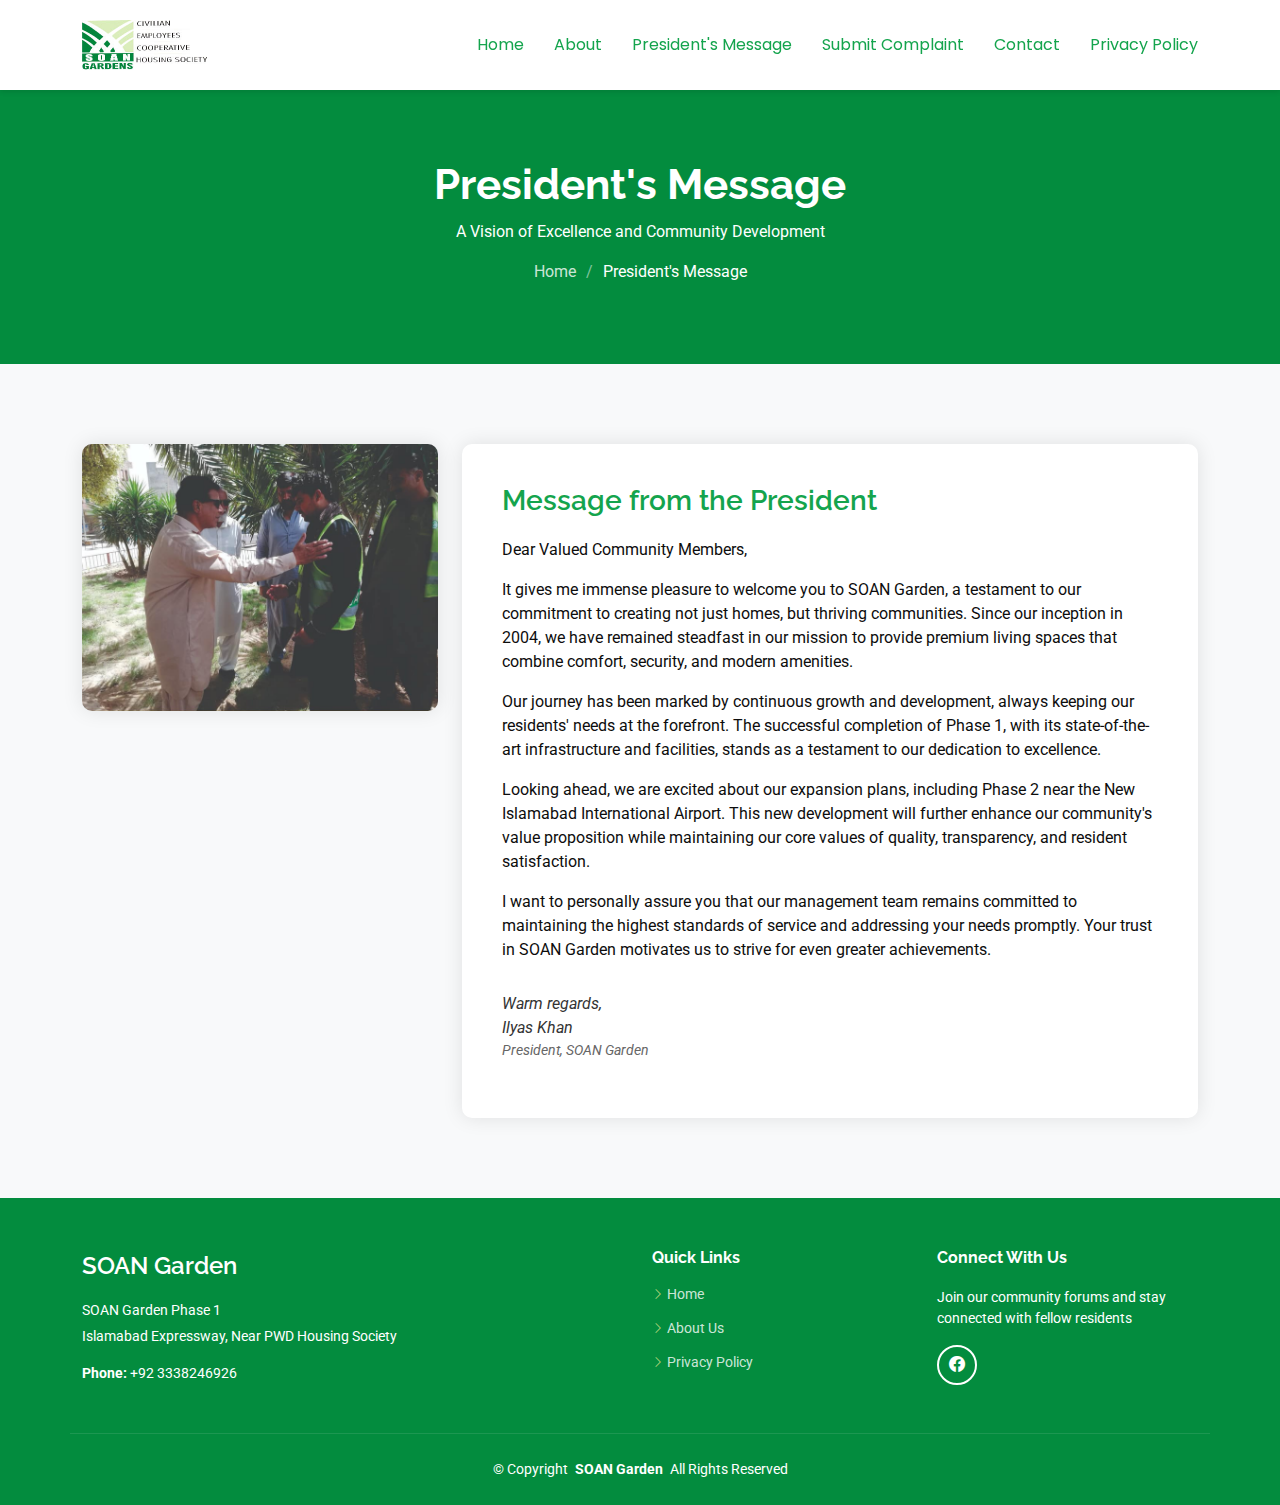
<file: president.html>
<!DOCTYPE html>
<html lang="en">

<head>
  <meta charset="utf-8">
  <meta content="width=device-width, initial-scale=1.0" name="viewport">
  <title>President's Message - SOAN Garden</title>
  <meta name="description" content="Message from the President of SOAN Garden - Learn about our vision, commitment, and future plans for our premium housing society in Islamabad.">
  <meta name="keywords" content="SOAN Garden president, housing society leadership, Islamabad real estate vision">

  <!-- Favicons -->
  <link href="assets/img/favicon.png" rel="icon">
  <link href="assets/img/apple-touch-icon.png" rel="apple-touch-icon">

  <!-- Fonts -->
  <link href="https://fonts.googleapis.com" rel="preconnect">
  <link href="https://fonts.gstatic.com" rel="preconnect" crossorigin>
  <link href="https://fonts.googleapis.com/css2?family=Roboto:ital,wght@0,100;0,300;0,400;0,500;0,700;0,900;1,100;1,300;1,400;1,500;1,700;1,900&family=Poppins:ital,wght@0,100;0,200;0,300;0,400;0,500;0,600;0,700;0,800;0,900;1,100;1,200;1,300;1,400;1,500;1,600;1,700;1,800;1,900&family=Raleway:ital,wght@0,100;0,200;0,300;0,400;0,500;0,600;0,700;0,800;0,900;1,100;1,200;1,300;1,400;1,500;1,600;1,700;1,800;1,900&display=swap" rel="stylesheet">

  <!-- Vendor CSS Files -->
  <link href="assets/vendor/bootstrap/css/bootstrap.min.css" rel="stylesheet">
  <link href="assets/vendor/bootstrap-icons/bootstrap-icons.css" rel="stylesheet">
  <link href="assets/vendor/aos/aos.css" rel="stylesheet">
  <link href="assets/vendor/glightbox/css/glightbox.min.css" rel="stylesheet">
  <link href="assets/vendor/swiper/swiper-bundle.min.css" rel="stylesheet">

  <!-- Main CSS File -->
  <link href="assets/css/main.css" rel="stylesheet">

  <style>
    .header {
      background: #ffffff !important;
      box-shadow: 0 2px 5px rgba(0,0,0,0.1);
    }

    .header .sitename {
      color: #14A44D;
    }

    .header .navmenu a {
      color: #14A44D !important;
    }

    .header .navmenu a:hover,
    .header .navmenu .active {
      color: #14A44D !important;
      border-color: #14A44D !important;
    }

    .header .mobile-nav-toggle {
      color: #14A44D;
    }

    .president-section {
      padding: 80px 0;
      background: #f8f9fa;
    }

    .president-image {
      border-radius: 10px;
      box-shadow: 0 0 20px rgba(0,0,0,0.1);
      margin-bottom: 30px;
    }

    .president-message {
      background: #fff;
      padding: 40px;
      border-radius: 10px;
      box-shadow: 0 0 20px rgba(0,0,0,0.1);
    }

    .president-message h3 {
      color: #14A44D;
      margin-bottom: 20px;
      font-weight: 600;
    }

    .president-message .signature {
      margin-top: 30px;
      font-style: italic;
      color: #333;
    }

    .president-message .designation {
      color: #666;
      font-size: 0.9em;
    }

    @media (max-width: 768px) {
      .president-message {
        padding: 20px;
      }
    }
  </style>
</head>

<body class="president-page">

  <header id="header" class="header d-flex align-items-center fixed-top">
    <div class="container-fluid container-xl position-relative d-flex align-items-center justify-content-between">

      <a href="index.html" class="logo d-flex align-items-center">
        <img src="assets/img/logo.jpg" alt="SOAN Garden Logo" style="height: 50px; margin-right: 10px;">
        <h1 class="sitename">SOAN Garden</h1>
      </a>

      <nav id="navmenu" class="navmenu">
        <ul>
          <li><a href="index.html">Home</a></li>
          <li><a href="about.html">About</a></li>
          <li><a href="president.html" class="active">President's Message</a></li>
          <li><a href="complaint.html">Submit Complaint</a></li>
          <li><a href="contact.html">Contact</a></li>
          <li><a href="privacy.html">Privacy Policy</a></li>
        </ul>
        <i class="mobile-nav-toggle d-xl-none bi bi-list"></i>
      </nav>

    </div>
  </header>

  <main class="main">

    <!-- Page Title -->
    <div class="page-title dark-background">
      <div class="container position-relative">
        <h1>President's Message</h1>
        <p>A Vision of Excellence and Community Development</p>
        <nav class="breadcrumbs">
          <ol>
            <li><a href="index.html">Home</a></li>
            <li class="current">President's Message</li>
          </ol>
        </nav>
      </div>
    </div>

    <!-- President's Message Section -->
    <section class="president-section">
      <div class="container">
        <div class="row gy-4 justify-content-center">
          <div class="col-lg-4" data-aos="fade-up">
            <img src="assets/img/president.png" alt="President of SOAN Garden" class="img-fluid president-image">
          </div>
          <div class="col-lg-8" data-aos="fade-up" data-aos-delay="100">
            <div class="president-message">
              <h3>Message from the President</h3>
              <p>Dear Valued Community Members,</p>
              <p>It gives me immense pleasure to welcome you to SOAN Garden, a testament to our commitment to creating not just homes, but thriving communities. Since our inception in 2004, we have remained steadfast in our mission to provide premium living spaces that combine comfort, security, and modern amenities.</p>
              <p>Our journey has been marked by continuous growth and development, always keeping our residents' needs at the forefront. The successful completion of Phase 1, with its state-of-the-art infrastructure and facilities, stands as a testament to our dedication to excellence.</p>
              <p>Looking ahead, we are excited about our expansion plans, including Phase 2 near the New Islamabad International Airport. This new development will further enhance our community's value proposition while maintaining our core values of quality, transparency, and resident satisfaction.</p>
              <p>I want to personally assure you that our management team remains committed to maintaining the highest standards of service and addressing your needs promptly. Your trust in SOAN Garden motivates us to strive for even greater achievements.</p>
              <div class="signature">
                <p class="mb-0">Warm regards,</p>
                <p class="mb-0">Ilyas Khan</p>
                <p class="designation">President, SOAN Garden</p>
              </div>
            </div>
          </div>
        </div>
      </div>
    </section>

  </main>

  <footer id="footer" class="footer dark-background">
    <div class="container footer-top">
      <div class="row gy-4">
        <div class="col-lg-6 col-md-6 footer-about">
          <a href="index.html" class="d-flex align-items-center">
            <span class="sitename">SOAN Garden</span>
          </a>
          <div class="footer-contact pt-3">
            <p>SOAN Garden Phase 1</p>
            <p>Islamabad Expressway, Near PWD Housing Society</p>
            <p class="mt-3"><strong>Phone:</strong> <span>+92 3338246926</span></p>
          </div>
        </div>

        <div class="col-lg-3 col-md-3 footer-links">
          <h4>Quick Links</h4>
          <ul>
            <li><i class="bi bi-chevron-right"></i> <a href="index.html">Home</a></li>
            <li><i class="bi bi-chevron-right"></i> <a href="about.html">About Us</a></li>
            <li><i class="bi bi-chevron-right"></i> <a href="privacy.html">Privacy Policy</a></li>
          </ul>
        </div>

        <div class="col-lg-3 col-md-12">
          <h4>Connect With Us</h4>
          <p>Join our community forums and stay connected with fellow residents</p>
          <div class="social-links d-flex">
            <a href="https://www.facebook.com/groups/453791139268194/" target="_blank" rel="noopener" class="facebook"><i class="bi bi-facebook"></i></a>
          </div>
        </div>
      </div>
    </div>

    <div class="container copyright text-center mt-4">
      <p>© <span>Copyright</span> <strong class="px-1">SOAN Garden</strong> <span>All Rights Reserved</span></p>
    </div>
  </footer>

  <!-- Scroll Top -->
  <a href="#" id="scroll-top" class="scroll-top d-flex align-items-center justify-content-center"><i class="bi bi-arrow-up-short"></i></a>

  <!-- Preloader -->
  <div id="preloader"></div>

  <!-- Vendor JS Files -->
  <script src="assets/vendor/bootstrap/js/bootstrap.bundle.min.js"></script>
  <script src="assets/vendor/aos/aos.js"></script>
  <script src="assets/vendor/glightbox/js/glightbox.min.js"></script>
  <script src="assets/vendor/purecounter/purecounter_vanilla.js"></script>
  <script src="assets/vendor/swiper/swiper-bundle.min.js"></script>
  <script src="assets/vendor/isotope-layout/isotope.pkgd.min.js"></script>

  <!-- Main JS File -->
  <script src="assets/js/main.js"></script>

</body>

</html>
</file>
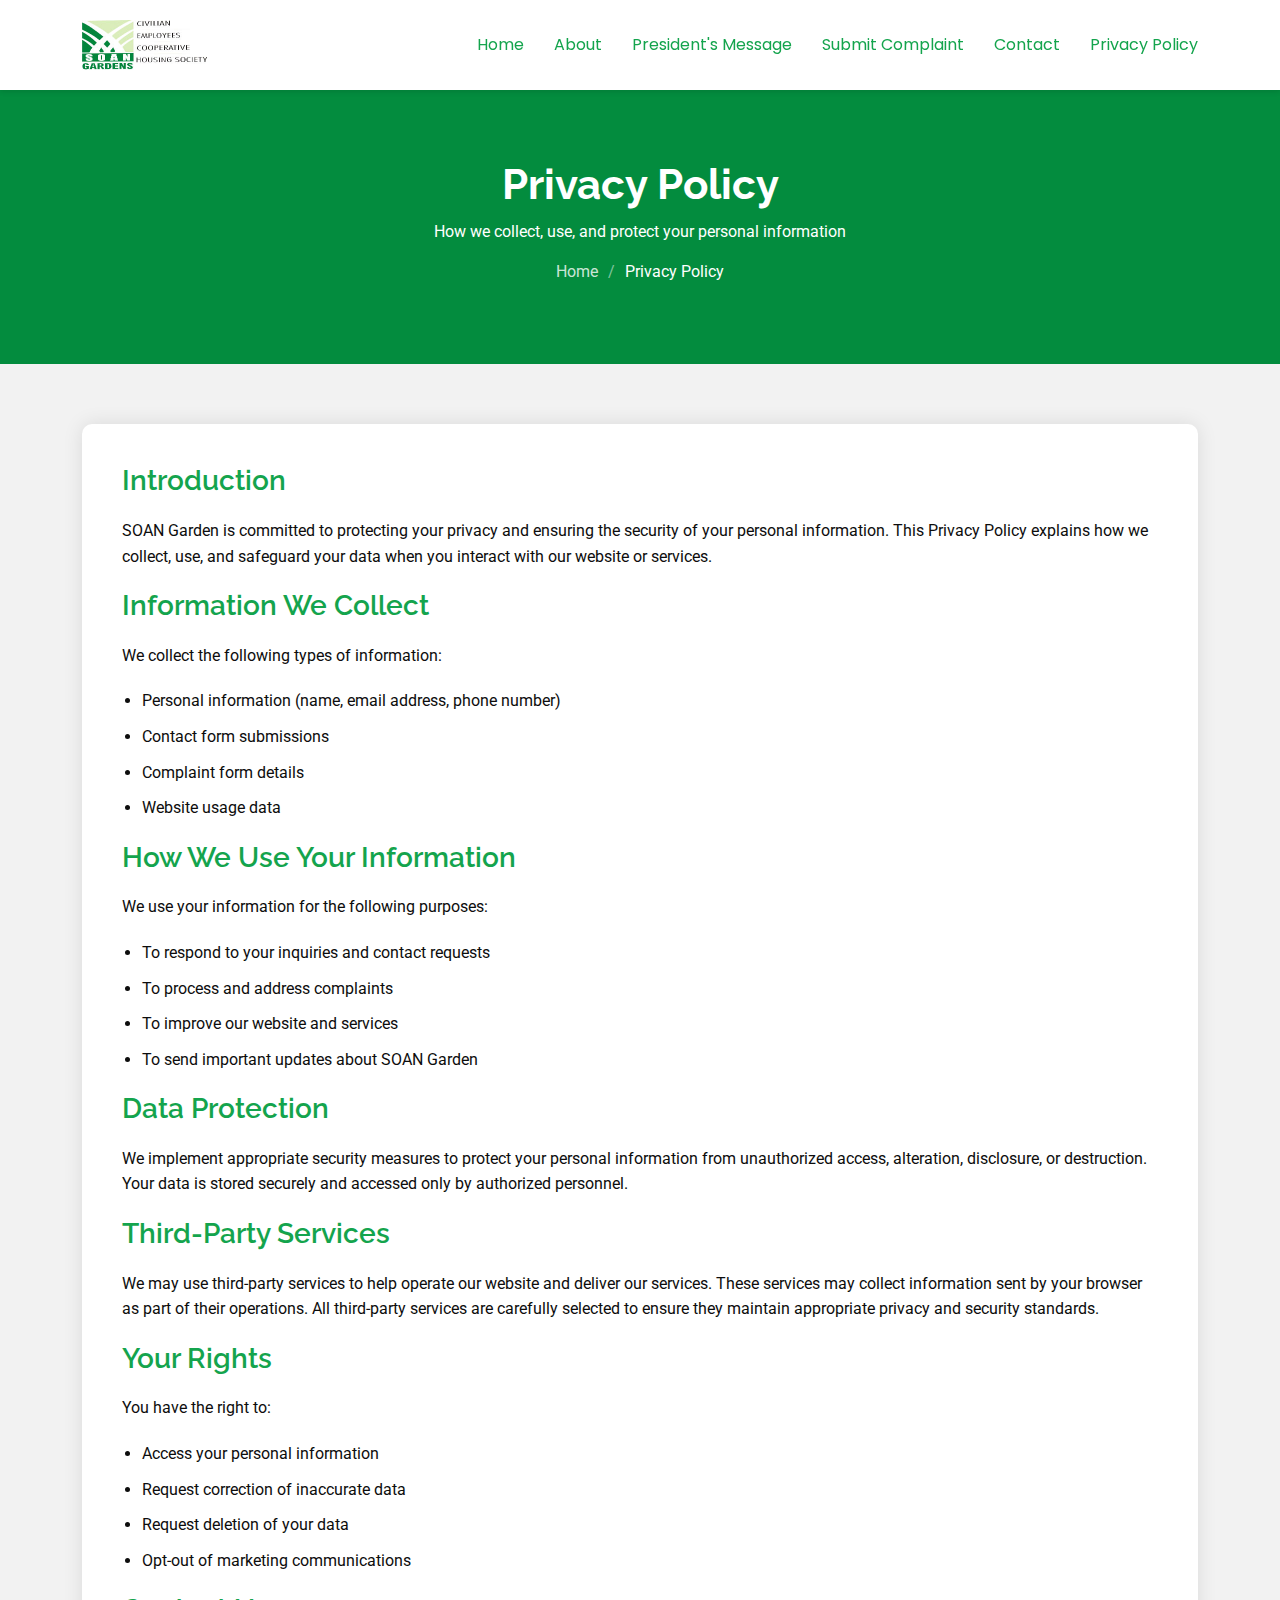
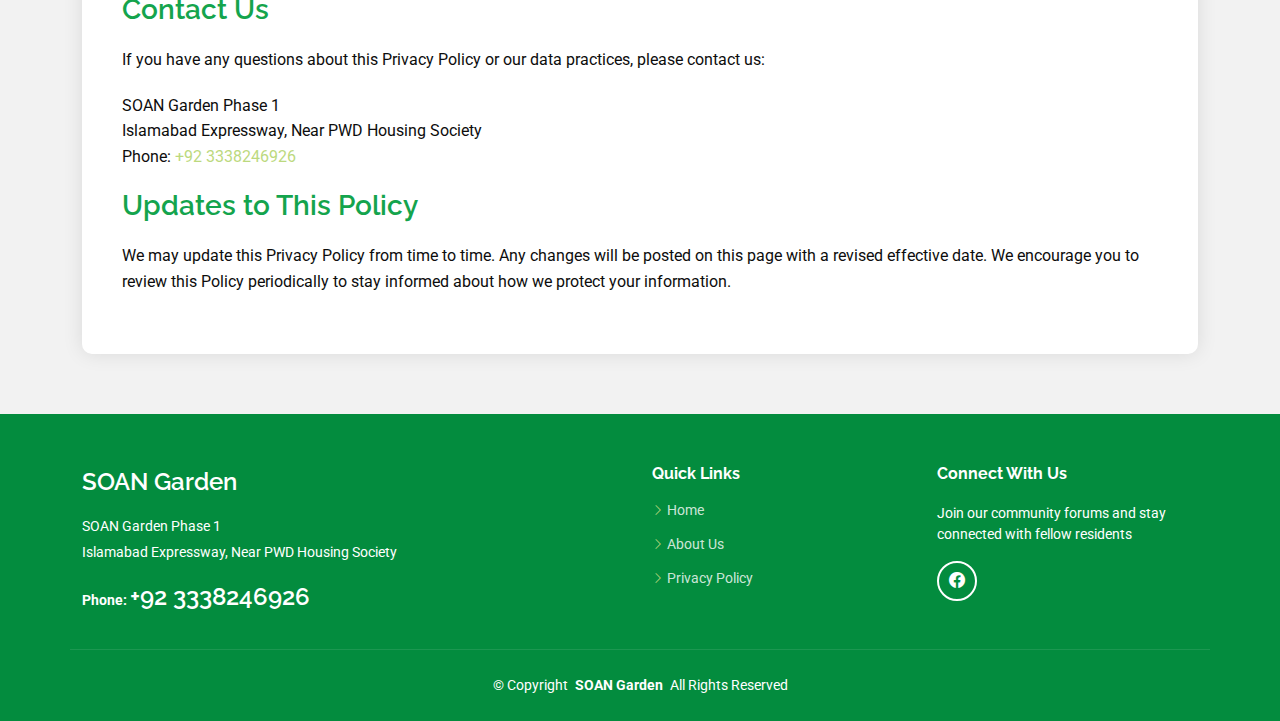
<file: privacy.html>
<!DOCTYPE html>
<html lang="en">

<head>
  <meta charset="utf-8">
  <meta content="width=device-width, initial-scale=1.0" name="viewport">
  <title>Privacy Policy - SOAN Garden</title>
  <meta name="description" content="SOAN Garden's Privacy Policy - Learn how we collect, use, and protect your personal information.">
  <meta name="keywords" content="SOAN Garden privacy policy, data protection, personal information">

  <!-- Favicons -->
  <link href="assets/img/favicon.png" rel="icon">
  <link href="assets/img/apple-touch-icon.png" rel="apple-touch-icon">

  <!-- Fonts -->
  <link href="https://fonts.googleapis.com" rel="preconnect">
  <link href="https://fonts.gstatic.com" rel="preconnect" crossorigin>
  <link href="https://fonts.googleapis.com/css2?family=Roboto:ital,wght@0,100;0,300;0,400;0,500;0,700;0,900;1,100;1,300;1,400;1,500;1,700;1,900&family=Poppins:ital,wght@0,100;0,200;0,300;0,400;0,500;0,600;0,700;0,800;0,900;1,100;1,200;1,300;1,400;1,500;1,600;1,700;1,800;1,900&family=Raleway:ital,wght@0,100;0,200;0,300;0,400;0,500;0,600;0,700;0,800;0,900;1,100;1,200;1,300;1,400;1,500;1,600;1,700;1,800;1,900&display=swap" rel="stylesheet">

  <!-- Vendor CSS Files -->
  <link href="assets/vendor/bootstrap/css/bootstrap.min.css" rel="stylesheet">
  <link href="assets/vendor/bootstrap-icons/bootstrap-icons.css" rel="stylesheet">
  <link href="assets/vendor/aos/aos.css" rel="stylesheet">
  <link href="assets/vendor/glightbox/css/glightbox.min.css" rel="stylesheet">
  <link href="assets/vendor/swiper/swiper-bundle.min.css" rel="stylesheet">

  <!-- Main CSS File -->
  <link href="assets/css/main.css" rel="stylesheet">

  <style>
    .header {
      background: #ffffff !important;
      box-shadow: 0 2px 5px rgba(0,0,0,0.1);
    }

    .header .sitename {
      color: #14A44D;
    }

    .header .navmenu a {
      color: #14A44D !important;
    }

    .header .navmenu a:hover,
    .header .navmenu .active {
      color: #14A44D !important;
      border-color: #14A44D !important;
    }

    .header .mobile-nav-toggle {
      color: #14A44D;
    }

    .privacy-content {
      padding: 40px;
      background: #fff;
      border-radius: 10px;
      box-shadow: 0 0 20px rgba(0,0,0,0.1);
    }

    .privacy-content h3 {
      color: #14A44D;
      margin-bottom: 20px;
      font-weight: 600;
    }

    .privacy-content p {
      margin-bottom: 20px;
      line-height: 1.6;
    }

    .privacy-content ul {
      margin-bottom: 20px;
      padding-left: 20px;
    }

    .privacy-content ul li {
      margin-bottom: 10px;
      line-height: 1.6;
    }
  </style>
</head>

<body class="privacy-page">

  <header id="header" class="header d-flex align-items-center fixed-top">
    <div class="container-fluid container-xl position-relative d-flex align-items-center justify-content-between">

      <a href="index.html" class="logo d-flex align-items-center">
        <img src="assets/img/logo.jpg" alt="SOAN Garden Logo" style="height: 50px; margin-right: 10px;">
        <h1 class="sitename">SOAN Garden</h1>
      </a>

      <nav id="navmenu" class="navmenu">
        <ul>
          <li><a href="index.html">Home</a></li>
          <li><a href="about.html">About</a></li>
          <li><a href="president.html">President's Message</a></li>
          <li><a href="complaint.html">Submit Complaint</a></li>
          <li><a href="contact.html">Contact</a></li>
          <li><a href="privacy.html" class="active">Privacy Policy</a></li>
        </ul>
        <i class="mobile-nav-toggle d-xl-none bi bi-list"></i>
      </nav>

    </div>
  </header>

  <main class="main">

    <!-- Page Title -->
    <div class="page-title dark-background">
      <div class="container position-relative">
        <h1>Privacy Policy</h1>
        <p>How we collect, use, and protect your personal information</p>
        <nav class="breadcrumbs">
          <ol>
            <li><a href="index.html">Home</a></li>
            <li class="current">Privacy Policy</li>
          </ol>
        </nav>
      </div>
    </div>

    <!-- Privacy Policy Section -->
    <section class="privacy-section section">
      <div class="container">
        <div class="privacy-content">
          <h3>Introduction</h3>
          <p>SOAN Garden is committed to protecting your privacy and ensuring the security of your personal information. This Privacy Policy explains how we collect, use, and safeguard your data when you interact with our website or services.</p>

          <h3>Information We Collect</h3>
          <p>We collect the following types of information:</p>
          <ul>
            <li>Personal information (name, email address, phone number)</li>
            <li>Contact form submissions</li>
            <li>Complaint form details</li>
            <li>Website usage data</li>
          </ul>

          <h3>How We Use Your Information</h3>
          <p>We use your information for the following purposes:</p>
          <ul>
            <li>To respond to your inquiries and contact requests</li>
            <li>To process and address complaints</li>
            <li>To improve our website and services</li>
            <li>To send important updates about SOAN Garden</li>
          </ul>

          <h3>Data Protection</h3>
          <p>We implement appropriate security measures to protect your personal information from unauthorized access, alteration, disclosure, or destruction. Your data is stored securely and accessed only by authorized personnel.</p>

          <h3>Third-Party Services</h3>
          <p>We may use third-party services to help operate our website and deliver our services. These services may collect information sent by your browser as part of their operations. All third-party services are carefully selected to ensure they maintain appropriate privacy and security standards.</p>

          <h3>Your Rights</h3>
          <p>You have the right to:</p>
          <ul>
            <li>Access your personal information</li>
            <li>Request correction of inaccurate data</li>
            <li>Request deletion of your data</li>
            <li>Opt-out of marketing communications</li>
          </ul>

          <h3>Contact Us</h3>
          <p>If you have any questions about this Privacy Policy or our data practices, please contact us:</p>
          <p>
            SOAN Garden Phase 1<br>
            Islamabad Expressway, Near PWD Housing Society<br>
            Phone: <a href="tel:+923338246926">+92 3338246926</a>
          </p>

          <h3>Updates to This Policy</h3>
          <p>We may update this Privacy Policy from time to time. Any changes will be posted on this page with a revised effective date. We encourage you to review this Policy periodically to stay informed about how we protect your information.</p>
        </div>
      </div>
    </section>

  </main>

  <footer id="footer" class="footer dark-background">
    <div class="container footer-top">
      <div class="row gy-4">
        <div class="col-lg-6 col-md-6 footer-about">
          <a href="index.html" class="d-flex align-items-center">
            <span class="sitename">SOAN Garden</span>
          </a>
          <div class="footer-contact pt-3">
            <p>SOAN Garden Phase 1</p>
            <p>Islamabad Expressway, Near PWD Housing Society</p>
            <p class="mt-3"><strong>Phone:</strong> <span><a href="tel:+923338246926" style="color: inherit; text-decoration: none;">+92 3338246926</a></span></p>
          </div>
        </div>

        <div class="col-lg-3 col-md-3 footer-links">
          <h4>Quick Links</h4>
          <ul>
            <li><i class="bi bi-chevron-right"></i> <a href="index.html">Home</a></li>
            <li><i class="bi bi-chevron-right"></i> <a href="about.html">About Us</a></li>
            <li><i class="bi bi-chevron-right"></i> <a href="privacy.html">Privacy Policy</a></li>
          </ul>
        </div>

        <div class="col-lg-3 col-md-12">
          <h4>Connect With Us</h4>
          <p>Join our community forums and stay connected with fellow residents</p>
          <div class="social-links d-flex">
            <a href="https://www.facebook.com/groups/453791139268194/" target="_blank" rel="noopener" class="facebook"><i class="bi bi-facebook"></i></a>
          </div>
        </div>
      </div>
    </div>

    <div class="container copyright text-center mt-4">
      <p>© <span>Copyright</span> <strong class="px-1">SOAN Garden</strong> <span>All Rights Reserved</span></p>
    </div>
  </footer>

  <!-- Scroll Top -->
  <a href="#" id="scroll-top" class="scroll-top d-flex align-items-center justify-content-center"><i class="bi bi-arrow-up-short"></i></a>

  <!-- Preloader -->
  <div id="preloader"></div>

  <!-- Vendor JS Files -->
  <script src="assets/vendor/bootstrap/js/bootstrap.bundle.min.js"></script>
  <script src="assets/vendor/aos/aos.js"></script>
  <script src="assets/vendor/glightbox/js/glightbox.min.js"></script>
  <script src="assets/vendor/purecounter/purecounter_vanilla.js"></script>
  <script src="assets/vendor/swiper/swiper-bundle.min.js"></script>
  <script src="assets/vendor/waypoints/noframework.waypoints.js"></script>
  <script src="assets/vendor/imagesloaded/imagesloaded.pkgd.min.js"></script>
  <script src="assets/vendor/isotope-layout/isotope.pkgd.min.js"></script>

  <!-- Main JS File -->
  <script src="assets/js/main.js"></script>

</body>

</html>
</file>
<file: assets/css/main.css>
/**
* Template Name: Moderna
* Template URL: https://bootstrapmade.com/free-bootstrap-template-corporate-moderna/
* Updated: Aug 07 2024 with Bootstrap v5.3.3
* Author: BootstrapMade.com
* License: https://bootstrapmade.com/license/
*/

/*--------------------------------------------------------------
# Font & Color Variables
# Help: https://bootstrapmade.com/color-system/
--------------------------------------------------------------*/
/* Fonts */
:root {
  --default-font: "Roboto",  system-ui, -apple-system, "Segoe UI", Roboto, "Helvetica Neue", Arial, "Noto Sans", "Liberation Sans", sans-serif, "Apple Color Emoji", "Segoe UI Emoji", "Segoe UI Symbol", "Noto Color Emoji";
  --heading-font: "Raleway",  sans-serif;
  --nav-font: "Poppins",  sans-serif;
}

/* Global Colors - The following color variables are used throughout the website */
:root { 
  --background-color: #F2F2F2; /* Neutral Base - Clean white background */
  --default-color: #0D0D0D; /* Text & Supporting Elements - Dark gray for text */
  --heading-color: #038C3E; /* Primary Color - Dark Green for headings */
  --accent-color: #038C3E; /* Primary Color - Dark Green for buttons and important elements */
  --accent-light: #BCD97E; /* Secondary Accent - Light Green for highlights */
  --surface-color: #ffffff; /* Pure white for cards and elevated elements */
  --contrast-color: #ffffff; /* White text for dark backgrounds */
}

/* Nav Menu Colors */
:root {
  --nav-color: #ffffff;  /* White text in navigation */
  --nav-hover-color: #BCD97E; /* Light green for hover states */
  --nav-mobile-background-color: #ffffff;
  --nav-dropdown-background-color: #ffffff;
  --nav-dropdown-color: #0D0D0D;
  --nav-dropdown-hover-color: #038C3E;
}

/* Color Presets */
.light-background {
  --background-color: #F2F2F2;
  --surface-color: #ffffff;
}

.dark-background {
  --background-color: #038C3E;
  --default-color: #ffffff;
  --heading-color: #ffffff;
  --surface-color: #026d30;
  --contrast-color: #ffffff;
}

/* Smooth scroll */
:root {
  scroll-behavior: smooth;
}

/*--------------------------------------------------------------
# General Styling & Shared Classes
--------------------------------------------------------------*/
body {
  color: var(--default-color);
  background-color: var(--background-color);
  font-family: var(--default-font);
}

a {
  color: var(--accent-light);
  text-decoration: none;
  transition: 0.3s;
}

a:hover {
  color: color-mix(in srgb, var(--accent-color), transparent 25%);
  text-decoration: none;
}

h1,
h2,
h3,
h4,
h5,
h6 {
  color: var(--heading-color);
  font-family: var(--heading-font);
}

/* PHP Email Form Messages
------------------------------*/
.php-email-form .error-message {
  display: none;
  background: #df1529;
  color: #ffffff;
  text-align: left;
  padding: 15px;
  margin-bottom: 24px;
  font-weight: 600;
}

.php-email-form .sent-message {
  display: none;
  color: #ffffff;
  background: #059652;
  text-align: center;
  padding: 15px;
  margin-bottom: 24px;
  font-weight: 600;
}

.php-email-form .loading {
  display: none;
  background: var(--surface-color);
  text-align: center;
  padding: 15px;
  margin-bottom: 24px;
}

.php-email-form .loading:before {
  content: "";
  display: inline-block;
  border-radius: 50%;
  width: 24px;
  height: 24px;
  margin: 0 10px -6px 0;
  border: 3px solid var(--accent-color);
  border-top-color: var(--surface-color);
  animation: php-email-form-loading 1s linear infinite;
}

@keyframes php-email-form-loading {
  0% {
    transform: rotate(0deg);
  }

  100% {
    transform: rotate(360deg);
  }
}

/* Pulsating Play Button
------------------------------*/
.pulsating-play-btn {
  width: 94px;
  height: 94px;
  background: radial-gradient(var(--accent-color) 50%, color-mix(in srgb, var(--accent-color), transparent 75%) 52%);
  border-radius: 50%;
  display: block;
  position: relative;
  overflow: hidden;
}

.pulsating-play-btn:before {
  content: "";
  position: absolute;
  width: 120px;
  height: 120px;
  animation-delay: 0s;
  animation: pulsate-play-btn 2s;
  animation-direction: forwards;
  animation-iteration-count: infinite;
  animation-timing-function: steps;
  opacity: 1;
  border-radius: 50%;
  border: 5px solid color-mix(in srgb, var(--accent-color), transparent 30%);
  top: -15%;
  left: -15%;
  background: rgba(198, 16, 0, 0);
}

.pulsating-play-btn:after {
  content: "";
  position: absolute;
  left: 50%;
  top: 50%;
  transform: translateX(-40%) translateY(-50%);
  width: 0;
  height: 0;
  border-top: 10px solid transparent;
  border-bottom: 10px solid transparent;
  border-left: 15px solid #fff;
  z-index: 100;
  transition: all 400ms cubic-bezier(0.55, 0.055, 0.675, 0.19);
}

.pulsating-play-btn:hover:before {
  content: "";
  position: absolute;
  left: 50%;
  top: 50%;
  transform: translateX(-40%) translateY(-50%);
  width: 0;
  height: 0;
  border: none;
  border-top: 10px solid transparent;
  border-bottom: 10px solid transparent;
  border-left: 15px solid #fff;
  z-index: 200;
  animation: none;
  border-radius: 0;
}

.pulsating-play-btn:hover:after {
  border-left: 15px solid var(--accent-color);
  transform: scale(20);
}

@keyframes pulsate-play-btn {
  0% {
    transform: scale(0.6, 0.6);
    opacity: 1;
  }

  100% {
    transform: scale(1, 1);
    opacity: 0;
  }
}

/*--------------------------------------------------------------
# Global Header
--------------------------------------------------------------*/
.header {
  --background-color: rgba(255, 255, 255, 0);
  --default-color: #ffffff;
  --heading-color: #ffffff;
  color: var(--default-color);
  background-color: var(--accent-color);
  padding: 15px 0;
  transition: all 0.5s;
  z-index: 997;
}

.header .logo {
  line-height: 1;
}

.header .logo img {
  max-height: 50px;
  margin-right: 8px;
}

.header .logo h1 {
  font-size: 30px;
  margin: 0;
  font-weight: 700;
  color: var(--heading-color);
}

/* Global Header on Scroll
------------------------------*/
.scrolled .header {
  --background-color: #1e4356;
}

/*--------------------------------------------------------------
# Navigation Menu
--------------------------------------------------------------*/
/* Navmenu - Desktop */
@media (min-width: 1200px) {
  .navmenu {
    padding: 0;
  }

  .navmenu ul {
    margin: 0;
    padding: 0;
    display: flex;
    list-style: none;
    align-items: center;
  }

  .navmenu li {
    position: relative;
  }

  .navmenu a,
  .navmenu a:focus {
    color: var(--nav-color);
    padding: 18px 15px;
    font-size: 16px;
    font-family: var(--nav-font);
    font-weight: 400;
    display: flex;
    align-items: center;
    justify-content: space-between;
    white-space: nowrap;
    transition: 0.3s;
  }

  .navmenu a i,
  .navmenu a:focus i {
    font-size: 12px;
    line-height: 0;
    margin-left: 5px;
    transition: 0.3s;
  }

  .navmenu li:last-child a {
    padding-right: 0;
  }

  .navmenu li:hover>a,
  .navmenu .active,
  .navmenu .active:focus {
    color: var(--accent-light);
  }

  .navmenu .dropdown ul {
    margin: 0;
    padding: 10px 0;
    background: var(--nav-dropdown-background-color);
    display: block;
    position: absolute;
    visibility: hidden;
    left: 14px;
    top: 130%;
    opacity: 0;
    transition: 0.3s;
    border-radius: 4px;
    z-index: 99;
    box-shadow: 0px 0px 30px rgba(0, 0, 0, 0.1);
  }

  .navmenu .dropdown ul li {
    min-width: 200px;
  }

  .navmenu .dropdown ul a {
    padding: 10px 20px;
    font-size: 15px;
    text-transform: none;
    color: var(--nav-dropdown-color);
  }

  .navmenu .dropdown ul a i {
    font-size: 12px;
  }

  .navmenu .dropdown ul a:hover,
  .navmenu .dropdown ul .active:hover,
  .navmenu .dropdown ul li:hover>a {
    color: var(--nav-dropdown-hover-color);
  }

  .navmenu .dropdown:hover>ul {
    opacity: 1;
    top: 100%;
    visibility: visible;
  }

  .navmenu .dropdown .dropdown ul {
    top: 0;
    left: -90%;
    visibility: hidden;
  }

  .navmenu .dropdown .dropdown:hover>ul {
    opacity: 1;
    top: 0;
    left: -100%;
    visibility: visible;
  }
}

/* Navmenu - Mobile */
@media (max-width: 1199px) {
  .mobile-nav-toggle {
    color: var(--nav-color);
    font-size: 28px;
    line-height: 0;
    margin-right: 10px;
    cursor: pointer;
    transition: color 0.3s;
  }

  .navmenu {
    padding: 0;
    z-index: 9997;
  }

  .navmenu ul {
    display: none;
    list-style: none;
    position: absolute;
    inset: 60px 20px 20px 20px;
    padding: 10px 0;
    margin: 0;
    border-radius: 6px;
    background-color: var(--nav-mobile-background-color);
    overflow-y: auto;
    transition: 0.3s;
    z-index: 9998;
    box-shadow: 0px 0px 30px rgba(0, 0, 0, 0.1);
  }

  .navmenu a,
  .navmenu a:focus {
    color: var(--nav-dropdown-color);
    padding: 10px 20px;
    font-family: var(--nav-font);
    font-size: 17px;
    font-weight: 500;
    display: flex;
    align-items: center;
    justify-content: space-between;
    white-space: nowrap;
    transition: 0.3s;
  }

  .navmenu a i,
  .navmenu a:focus i {
    font-size: 12px;
    line-height: 0;
    margin-left: 5px;
    width: 30px;
    height: 30px;
    display: flex;
    align-items: center;
    justify-content: center;
    border-radius: 50%;
    transition: 0.3s;
    background-color: color-mix(in srgb, var(--accent-color), transparent 90%);
  }

  .navmenu a i:hover,
  .navmenu a:focus i:hover {
    background-color: var(--accent-color);
    color: var(--contrast-color);
  }

  .navmenu a:hover,
  .navmenu .active,
  .navmenu .active:focus {
    color: var(--nav-dropdown-hover-color);
  }

  .navmenu .active i,
  .navmenu .active:focus i {
    background-color: var(--accent-color);
    color: var(--contrast-color);
    transform: rotate(180deg);
  }

  .navmenu .dropdown ul {
    position: static;
    display: none;
    z-index: 99;
    padding: 10px 0;
    margin: 10px 20px;
    background-color: var(--nav-dropdown-background-color);
    border: 1px solid color-mix(in srgb, var(--default-color), transparent 90%);
    box-shadow: none;
    transition: all 0.5s ease-in-out;
  }

  .navmenu .dropdown ul ul {
    background-color: rgba(33, 37, 41, 0.1);
  }

  .navmenu .dropdown>.dropdown-active {
    display: block;
    background-color: rgba(33, 37, 41, 0.03);
  }

  .mobile-nav-active {
    overflow: hidden;
  }

  .mobile-nav-active .mobile-nav-toggle {
    color: #fff;
    position: absolute;
    font-size: 32px;
    top: 15px;
    right: 15px;
    margin-right: 0;
    z-index: 9999;
  }

  .mobile-nav-active .navmenu {
    position: fixed;
    overflow: hidden;
    inset: 0;
    background: rgba(33, 37, 41, 0.8);
    transition: 0.3s;
  }

  .mobile-nav-active .navmenu>ul {
    display: block;
  }
}

/*--------------------------------------------------------------
# Global Footer
--------------------------------------------------------------*/
.footer {
  color: var(--default-color);
  background-color: var(--accent-color);
  font-size: 14px;
  position: relative;
}

.footer .footer-newsletter {
  background-color: color-mix(in srgb, var(--default-color), transparent 97%);
  padding: 50px 0;
}

.footer .footer-newsletter h4 {
  font-size: 24px;
}

.footer .footer-newsletter .newsletter-form {
  margin-top: 30px;
  margin-bottom: 15px;
  padding: 6px 8px;
  position: relative;
  border-radius: 4px;
  background-color: var(--surface-color);
  border: 1px solid color-mix(in srgb, var(--default-color), transparent 90%);
  box-shadow: 0px 2px 25px rgba(0, 0, 0, 0.1);
  display: flex;
  transition: 0.3s;
  border-radius: 50px;
}

.footer .footer-newsletter .newsletter-form:focus-within {
  border-color: var(--accent-color);
}

.footer .footer-newsletter .newsletter-form input[type=email] {
  border: 0;
  padding: 4px;
  width: 100%;
  background-color: var(--surface-color);
  color: var(--default-color);
}

.footer .footer-newsletter .newsletter-form input[type=email]:focus-visible {
  outline: none;
}

.footer .footer-newsletter .newsletter-form input[type=submit] {
  border: 0;
  font-size: 16px;
  padding: 0 20px;
  margin: -7px -8px -7px 0;
  background: var(--accent-color);
  color: var(--contrast-color);
  transition: 0.3s;
  border-radius: 50px;
}

.footer .footer-newsletter .newsletter-form input[type=submit]:hover {
  background: color-mix(in srgb, var(--accent-color), transparent 20%);
}

.footer .footer-top {
  padding-top: 50px;
}

.footer .social-links a {
  display: flex;
  align-items: center;
  justify-content: center;
  width: 40px;
  height: 40px;
  border-radius: 50%;
  border: 2px solid var(--contrast-color);
  font-size: 16px;
  color: var(--contrast-color);
  margin-right: 10px;
  transition: 0.3s;
}

.footer .social-links a:hover {
  background-color: var(--accent-light);
  border-color: var(--accent-light);
  color: var(--accent-color);
}

.footer h4 {
  font-size: 16px;
  font-weight: bold;
  position: relative;
  padding-bottom: 12px;
}

.footer .footer-links {
  margin-bottom: 30px;
}

.footer .footer-links ul {
  list-style: none;
  padding: 0;
  margin: 0;
}

.footer .footer-links ul i {
  margin-right: 3px;
  font-size: 12px;
  line-height: 0;
  color: var(--accent-light);
}

.footer .footer-links ul li {
  padding: 10px 0;
  display: flex;
  align-items: center;
}

.footer .footer-links ul li:first-child {
  padding-top: 0;
}

.footer .footer-links ul a {
  display: inline-block;
  color: color-mix(in srgb, var(--default-color), transparent 20%);
  line-height: 1;
}

.footer .footer-links ul a:hover {
  color: var(--accent-light);
}

.footer .footer-about a {
  color: var(--heading-color);
  font-size: 24px;
  font-weight: 600;
  font-family: var(--heading-font);
}

.footer .footer-contact p {
  margin-bottom: 5px;
}

.footer .copyright {
  padding: 25px 0;
  border-top: 1px solid color-mix(in srgb, var(--default-color), transparent 90%);
}

.footer .copyright p {
  margin-bottom: 0;
}

.footer .credits {
  margin-top: 6px;
  font-size: 13px;
}

/*--------------------------------------------------------------
# Preloader
--------------------------------------------------------------*/
#preloader {
  position: fixed;
  inset: 0;
  z-index: 999999;
  overflow: hidden;
  background: var(--background-color);
  transition: all 0.6s ease-out;
}

#preloader:before {
  content: "";
  position: fixed;
  top: calc(50% - 30px);
  left: calc(50% - 30px);
  border: 6px solid #ffffff;
  border-color: var(--accent-color) transparent var(--accent-color) transparent;
  border-radius: 50%;
  width: 60px;
  height: 60px;
  animation: animate-preloader 1.5s linear infinite;
}

@keyframes animate-preloader {
  0% {
    transform: rotate(0deg);
  }

  100% {
    transform: rotate(360deg);
  }
}

/*--------------------------------------------------------------
# Scroll Top Button
--------------------------------------------------------------*/
.scroll-top {
  position: fixed;
  visibility: hidden;
  opacity: 0;
  right: 15px;
  bottom: 15px;
  z-index: 99999;
  background-color: var(--accent-color);
  width: 40px;
  height: 40px;
  border-radius: 4px;
  transition: all 0.4s;
}

.scroll-top i {
  font-size: 24px;
  color: var(--contrast-color);
  line-height: 0;
}

.scroll-top:hover {
  background-color: var(--accent-light);
  color: var(--contrast-color);
}

.scroll-top.active {
  visibility: visible;
  opacity: 1;
}

/*--------------------------------------------------------------
# Disable aos animation delay on mobile devices
--------------------------------------------------------------*/
@media screen and (max-width: 768px) {
  [data-aos-delay] {
    transition-delay: 0 !important;
  }
}

/*--------------------------------------------------------------
# Global Page Titles & Breadcrumbs
--------------------------------------------------------------*/
.page-title {
  color: var(--default-color);
  background-color: var(--background-color);
  padding: 160px 0 80px 0;
  text-align: center;
  position: relative;
}

.page-title:before {
  content: "";
  background-color: color-mix(in srgb, var(--background-color), transparent 50%);
  position: absolute;
  inset: 0;
}

.page-title h1 {
  font-size: 42px;
  font-weight: 700;
  margin-bottom: 10px;
}

.page-title .breadcrumbs ol {
  display: flex;
  flex-wrap: wrap;
  list-style: none;
  justify-content: center;
  padding: 0;
  margin: 0;
  color: var(--white-color);
  font-size: 16px;
}

.page-title .breadcrumbs ol li+li {
  padding-left: 10px;
}

.page-title .breadcrumbs ol li+li::before {
  content: "/";
  display: inline-block;
  padding-right: 10px;
  color: color-mix(in srgb, var(--default-color), transparent 50%);
}

.page-title .breadcrumbs ol li a {
  color: rgba(255, 255, 255, 0.8);
  transition: 0.3s;
}

.page-title .breadcrumbs ol li a:hover {
  color: var(--accent-light);
  text-decoration: none;
}

/*--------------------------------------------------------------
# Global Sections
--------------------------------------------------------------*/
section,
.section {
  color: var(--default-color);
  background-color: var(--background-color);
  padding: 60px 0;
  scroll-margin-top: 90px;
  overflow: clip;
}

@media (max-width: 1199px) {

  section,
  .section {
    scroll-margin-top: 66px;
  }
}

/*--------------------------------------------------------------
# Global Section Titles
--------------------------------------------------------------*/
.section-title {
  text-align: center;
  padding-bottom: 60px;
  position: relative;
}

.section-title h2 {
  font-size: 32px;
  font-weight: 700;
  margin-bottom: 20px;
  padding-bottom: 20px;
  position: relative;
  color: var(--heading-color);
}

.section-title h2:before {
  content: "";
  position: absolute;
  display: block;
  width: 160px;
  height: 1px;
  background: color-mix(in srgb, var(--default-color), transparent 60%);
  left: 0;
  right: 0;
  bottom: 1px;
  margin: auto;
}

.section-title h2::after {
  content: "";
  position: absolute;
  display: block;
  width: 60px;
  height: 3px;
  background-color: var(--accent-color);
  left: 0;
  right: 0;
  bottom: 0;
  margin: auto;
}

.section-title p {
  margin-bottom: 0;
}

/*--------------------------------------------------------------
# Hero Section
--------------------------------------------------------------*/
.hero {
  width: 100%;
  min-height: 80vh;
  overflow: hidden;
  display: flex;
  align-items: center;
  position: relative;
  background-color: transparent;
}
/* linear-gradient(to right, color-mix(in srgb, #1e561e, transparent 90%), #1e561e) */

.hero::after {
  content: "";
  position: absolute;
  left: 50%;
  top: 0;
  width: 130%;
  height: 95%;
  background: linear-gradient(to right, rgba(3, 140, 62, 0.9), rgba(3, 140, 62, 0.7)), url("../img/hero-bg.jpg") center top no-repeat;
  background-size: cover;
  z-index: 0;
  border-radius: 0 0 50% 50%;
  transform: translateX(-50%) rotate(0deg);
}

.hero::before {
  content: "";
  position: absolute;
  left: 50%;
  top: 0;
  width: 130%;
  height: 96%;
  background: var(--background-color);
  opacity: 0.3;
  z-index: 0;
  border-radius: 0 0 50% 50%;
  transform: translateX(-50%) translateY(18px) rotate(2deg);
}

.hero img {
  position: absolute;
  inset: 0;
  display: block;
  width: 100%;
  height: 100%;
  object-fit: cover;
  z-index: 1;
}

.hero .carousel {
  position: relative;
  width: 100%;
  display: flex;
  align-items: center;
  z-index: 3;
}

.hero .carousel-container {
  display: flex;
  justify-content: center;
  align-items: center;
  flex-direction: column;
  text-align: center;
}

.hero h2 {
  margin-bottom: 30px;
  font-size: 48px;
  font-weight: 700;
  animation: fadeInDown 1s both;
  display: block;
}

.hero p {
  width: 80%;
  margin: 0 auto 30px auto;
  color: color-mix(in srgb, var(--default-color), transparent 20%);
  animation: fadeInDown 1s both 0.2s;
}

.hero .carousel-control-prev,
.hero .carousel-control-next {
  width: 10%;
}

.hero .carousel-control-next-icon,
.hero .carousel-control-prev-icon {
  background: none;
  font-size: 48px;
  line-height: 1;
  width: auto;
  height: auto;
}

.hero .btn-get-started {
  font-weight: 500;
  font-size: 14px;
  letter-spacing: 1px;
  display: inline-block;
  padding: 12px 32px;
  border-radius: 50px;
  transition: 0.5s;
  line-height: 1;
  margin: 10px;
  color: var(--default-color);
  animation: fadeInUp 1s both 0.4s;
  border: 2px solid var(--accent-color);
}

.hero .btn-get-started:hover {
  background: var(--accent-color);
  color: var(--contrast-color);
  text-decoration: none;
}

.hero .carousel-indicators {
  bottom: -60px;
}

.hero .carousel-indicators li {
  cursor: pointer;
  background: var(--default-color);
  overflow: hidden;
  border: 0;
  width: 12px;
  height: 12px;
  border-radius: 50px;
  opacity: 0.3;
  transition: 0.3s;
}

.hero .carousel-indicators li.active {
  opacity: 1;
  background: var(--accent-color);
}

@media (min-width: 1024px) {
  .hero p {
    width: 60%;
  }

  .hero .carousel-control-prev,
  .hero .carousel-control-next {
    width: 5%;
  }
}

@media (max-width: 768px),
(max-height: 700px) {
  .hero h2 {
    font-size: 28px;
  }
}

@keyframes fadeInUp {
  from {
    opacity: 0;
    transform: translate3d(0, 100%, 0);
  }

  to {
    opacity: 1;
    transform: translate3d(0, 0, 0);
  }
}

@keyframes fadeInDown {
  from {
    opacity: 0;
    transform: translate3d(0, -100%, 0);
  }

  to {
    opacity: 1;
    transform: translate3d(0, 0, 0);
  }
}

/*--------------------------------------------------------------
# About Section
--------------------------------------------------------------*/
.about {
  padding: 60px 0;
}

.about .content h3 {
  font-size: 1.75rem;
  font-weight: 700;
}

.about .content ul {
  list-style: none;
  padding: 0;
}

.about .content ul li {
  padding: 10px 0 0 0;
  display: flex;
}

.about .content ul i {
  color: var(--accent-color);
  margin-right: 0.5rem;
  line-height: 1.2;
  font-size: 1.25rem;
}

.about .content p:last-child {
  margin-bottom: 0;
}

.about .pulsating-play-btn {
  position: absolute;
  left: calc(50% - 47px);
  top: calc(50% - 47px);
}

/*--------------------------------------------------------------
# Features Section
--------------------------------------------------------------*/
.features .features-item {
  color: color-mix(in srgb, var(--default-color), transparent 20%);
  transition: all 0.3s ease;
}

.features .features-item+.features-item {
  margin-top: 100px;
}

@media (max-width: 640px) {
  .features .features-item+.features-item {
    margin-top: 40px;
  }
}

.features .features-item h3 {
  font-weight: 700;
  font-size: 26px;
}

.features .features-item ul {
  list-style: none;
  padding: 0;
}

.features .features-item ul li {
  padding-bottom: 10px;
  display: flex;
  align-items: center;
}

.features .features-item ul li:last-child {
  padding-bottom: 0;
}

.features .features-item ul i {
  font-size: 20px;
  padding-right: 4px;
  color: var(--accent-color);
}

.features .features-item p:last-child {
  margin-bottom: 0;
}

.features .features-item:hover {
  transform: translateY(-5px);
}

/*--------------------------------------------------------------
# Stats Section
--------------------------------------------------------------*/
.stats .stats-item {
  padding: 30px;
  width: 100%;
  background-color: var(--surface-color);
  border-radius: 8px;
  box-shadow: 0 2px 15px rgba(0, 0, 0, 0.1);
}

.stats .stats-item span {
  font-size: 48px;
  display: block;
  color: var(--accent-color);
  font-weight: 700;
}

.stats .stats-item p {
  color: color-mix(in srgb, var(--default-color), transparent 40%);
  padding: 0;
  margin: 0;
  font-family: var(--heading-font);
  font-size: 15px;
  font-weight: 600;
}

.stats .stats-item .counter-suffix {
  font-size: 48px;
  display: inline-block;
  color: var(--accent-color);
  font-weight: 700;
  margin-left: 2px;
}

.stats .stats-item .d-flex {
  line-height: 1;
  margin-bottom: 10px;
}

/*--------------------------------------------------------------
# Clients Section
--------------------------------------------------------------*/
.clients .swiper {
  padding: 10px 0;
}

.clients .swiper-wrapper {
  height: auto;
}

.clients .swiper-slide img {
  transition: 0.3s;
}

.clients .swiper-slide img:hover {
  transform: scale(1.1);
}

/*--------------------------------------------------------------
# Skills Section
--------------------------------------------------------------*/
.skills .progress {
  height: 60px;
  display: block;
  background: none;
  border-radius: 0;
}

.skills .progress .skill {
  color: var(--heading-color);
  padding: 0;
  margin: 0 0 6px 0;
  text-transform: uppercase;
  display: block;
  font-weight: 600;
  font-family: var(--heading-font);
}

.skills .progress .skill .val {
  float: right;
  font-style: normal;
}

.skills .progress-bar-wrap {
  background: color-mix(in srgb, var(--default-color), transparent 90%);
  height: 10px;
}

.skills .progress-bar {
  width: 1px;
  height: 10px;
  transition: 0.9s;
  background-color: var(--accent-color);
}

/*--------------------------------------------------------------
# Testimonials Section
--------------------------------------------------------------*/
.testimonials .section-header {
  margin-bottom: 40px;
}

.testimonials .testimonials-carousel,
.testimonials .testimonials-slider {
  overflow: hidden;
}

.testimonials .testimonial-item {
  text-align: center;
}

.testimonials .testimonial-item .testimonial-img {
  width: 120px;
  border-radius: 50%;
  border: 4px solid var(--background-color);
  margin: 0 auto;
}

.testimonials .testimonial-item h3 {
  font-size: 20px;
  font-weight: bold;
  margin: 10px 0 5px 0;
}

.testimonials .testimonial-item h4 {
  font-size: 14px;
  color: color-mix(in srgb, var(--default-color), transparent 40%);
  margin: 0 0 15px 0;
}

.testimonials .testimonial-item .stars {
  margin-bottom: 15px;
}

.testimonials .testimonial-item .stars i {
  color: #ffc107;
  margin: 0 1px;
}

.testimonials .testimonial-item .quote-icon-left,
.testimonials .testimonial-item .quote-icon-right {
  color: color-mix(in srgb, var(--accent-color), transparent 50%);
  font-size: 26px;
  line-height: 0;
}

.testimonials .testimonial-item .quote-icon-left {
  display: inline-block;
  left: -5px;
  position: relative;
}

.testimonials .testimonial-item .quote-icon-right {
  display: inline-block;
  right: -5px;
  position: relative;
  top: 10px;
  transform: scale(-1, -1);
}

.testimonials .testimonial-item p {
  font-style: italic;
  margin: 0 auto 15px auto;
}

.testimonials .swiper-wrapper {
  height: auto;
}

.testimonials .swiper-pagination {
  margin-top: 20px;
  position: relative;
}

.testimonials .swiper-pagination .swiper-pagination-bullet {
  width: 12px;
  height: 12px;
  opacity: 1;
  background-color: color-mix(in srgb, var(--default-color), transparent 85%);
}

.testimonials .swiper-pagination .swiper-pagination-bullet-active {
  background-color: var(--accent-color);
}

@media (min-width: 992px) {
  .testimonials .testimonial-item p {
    width: 80%;
  }
}

/*--------------------------------------------------------------
# Portfolio Details Section
--------------------------------------------------------------*/
.portfolio-details .portfolio-details-slider img {
  width: 100%;
}

.portfolio-details .portfolio-details-slider .swiper-pagination {
  margin-top: 20px;
  position: relative;
}

.portfolio-details .portfolio-details-slider .swiper-pagination .swiper-pagination-bullet {
  width: 12px;
  height: 12px;
  background-color: color-mix(in srgb, var(--default-color), transparent 85%);
  opacity: 1;
}

.portfolio-details .portfolio-details-slider .swiper-pagination .swiper-pagination-bullet-active {
  background-color: var(--accent-color);
}

.portfolio-details .portfolio-info {
  background-color: var(--surface-color);
  padding: 30px;
  box-shadow: 0px 0 30px rgba(0, 0, 0, 0.1);
}

.portfolio-details .portfolio-info h3 {
  font-size: 22px;
  font-weight: 700;
  margin-bottom: 20px;
  padding-bottom: 20px;
  border-bottom: 1px solid color-mix(in srgb, var(--default-color), transparent 85%);
}

.portfolio-details .portfolio-info ul {
  list-style: none;
  padding: 0;
  font-size: 15px;
}

.portfolio-details .portfolio-info ul li+li {
  margin-top: 10px;
}

.portfolio-details .portfolio-description {
  padding-top: 30px;
}

.portfolio-details .portfolio-description h2 {
  font-size: 26px;
  font-weight: 700;
  margin-bottom: 20px;
}

.portfolio-details .portfolio-description p {
  padding: 0;
  color: color-mix(in srgb, var(--default-color), transparent 30%);
}

/*--------------------------------------------------------------
# Service Details Section
--------------------------------------------------------------*/
.service-details .service-box {
  background-color: var(--surface-color);
  padding: 20px;
  box-shadow: 0px 2px 20px rgba(0, 0, 0, 0.1);
}

.service-details .service-box+.service-box {
  margin-top: 30px;
}

.service-details .service-box h4 {
  font-size: 20px;
  font-weight: 700;
  border-bottom: 2px solid color-mix(in srgb, var(--default-color), transparent 92%);
  padding-bottom: 15px;
  margin-bottom: 15px;
}

.service-details .services-list {
  background-color: var(--surface-color);
}

.service-details .services-list a {
  color: color-mix(in srgb, var(--default-color), transparent 20%);
  background-color: color-mix(in srgb, var(--default-color), transparent 96%);
  display: flex;
  align-items: center;
  padding: 12px 15px;
  margin-top: 15px;
  transition: 0.3s;
}

.service-details .services-list a:first-child {
  margin-top: 0;
}

.service-details .services-list a i {
  font-size: 16px;
  margin-right: 8px;
  color: var(--accent-color);
}

.service-details .services-list a.active {
  color: var(--contrast-color);
  background-color: var(--accent-color);
}

.service-details .services-list a.active i {
  color: var(--contrast-color);
}

.service-details .services-list a:hover {
  background-color: color-mix(in srgb, var(--accent-color), transparent 95%);
  color: var(--accent-color);
}

.service-details .download-catalog a {
  color: var(--default-color);
  display: flex;
  align-items: center;
  padding: 10px 0;
  transition: 0.3s;
  border-top: 1px solid color-mix(in srgb, var(--default-color), transparent 90%);
}

.service-details .download-catalog a:first-child {
  border-top: 0;
  padding-top: 0;
}

.service-details .download-catalog a:last-child {
  padding-bottom: 0;
}

.service-details .download-catalog a i {
  font-size: 24px;
  margin-right: 8px;
  color: var(--accent-color);
}

.service-details .download-catalog a:hover {
  color: var(--accent-color);
}

.service-details .help-box {
  background-color: var(--accent-color);
  color: var(--contrast-color);
  margin-top: 30px;
  padding: 30px 15px;
}

.service-details .help-box .help-icon {
  font-size: 48px;
}

.service-details .help-box h4,
.service-details .help-box a {
  color: var(--contrast-color);
}

.service-details .services-img {
  margin-bottom: 20px;
}

.service-details h3 {
  font-size: 26px;
  font-weight: 700;
}

.service-details p {
  font-size: 15px;
}

.service-details ul {
  list-style: none;
  padding: 0;
  font-size: 15px;
}

.service-details ul li {
  padding: 5px 0;
  display: flex;
  align-items: center;
}

.service-details ul i {
  font-size: 20px;
  margin-right: 8px;
  color: var(--accent-color);
}

/*--------------------------------------------------------------
# Starter Section Section
--------------------------------------------------------------*/
.starter-section {
  /* Add your styles here */
}

/*--------------------------------------------------------------
# Services Section
--------------------------------------------------------------*/
.services .img {
  border-radius: 8px;
  overflow: hidden;
}

.services .img img {
  transition: 0.6s;
}

.services .details {
  background: color-mix(in srgb, var(--surface-color), transparent 5%);
  position: absolute;
  left: 20px;
  right: 20px;
  bottom: 20px;
  padding: 30px;
  transition: all ease-in-out 0.3s;
  text-align: center;
  border-radius: 8px;
  box-shadow: 0px 0 25px rgba(0, 0, 0, 0.1);
}

.services .details h3 {
  font-weight: 700;
  margin: 10px 0 15px 0;
  font-size: 22px;
  transition: ease-in-out 0.3s;
}

.services .details p {
  color: color-mix(in srgb, var(--default-color), transparent 10%);
  line-height: 24px;
  font-size: 14px;
  margin-bottom: 0;
}

.services .service-item:hover .details h3 {
  color: var(--accent-color);
}

.services .service-item:hover .img img {
  transform: scale(1.2);
}

/*--------------------------------------------------------------
# Pricing Section
--------------------------------------------------------------*/
.pricing .pricing-item {
  background-color: var(--surface-color);
  padding: 60px 40px;
  box-shadow: 0 3px 20px -2px rgba(0, 0, 0, 0.1);
  height: 100%;
  position: relative;
}

.pricing h3 {
  font-weight: 600;
  margin-bottom: 15px;
  font-size: 20px;
}

.pricing h4 {
  font-size: 48px;
  color: var(--accent-color);
  font-family: var(--heading-font);
  font-weight: 400;
}

.pricing h4 sup {
  font-size: 28px;
}

.pricing h4 span {
  color: color-mix(in srgb, var(--default-color), transparent 60%);
  font-size: 18px;
}

.pricing ul {
  padding: 20px 0;
  list-style: none;
  color: color-mix(in srgb, var(--default-color), transparent 30%);
  text-align: left;
  line-height: 20px;
}

.pricing ul li {
  padding: 10px 0;
  display: flex;
  align-items: center;
}

.pricing ul i {
  color: #059652;
  font-size: 24px;
  padding-right: 3px;
}

.pricing ul .na {
  color: color-mix(in srgb, var(--default-color), transparent 60%);
}

.pricing ul .na i {
  color: color-mix(in srgb, var(--default-color), transparent 60%);
}

.pricing ul .na span {
  text-decoration: line-through;
}

.pricing .buy-btn {
  color: color-mix(in srgb, var(--default-color), transparent 40%);
  background-color: var(--background-color);
  display: inline-block;
  padding: 8px 35px 10px 35px;
  border-radius: 4px;
  border: 1px solid color-mix(in srgb, var(--default-color), transparent 60%);
  transition: none;
  font-size: 16px;
  font-weight: 500;
  font-family: var(--heading-font);
  transition: 0.3s;
}

.pricing .buy-btn:hover {
  background: var(--accent-color);
  border-color: var(--accent-color);
  color: var(--contrast-color);
}

.pricing .featured {
  z-index: 10;
}

.pricing .featured .pricing-item {
  background: var(--accent-color);
}

@media (min-width: 992px) {
  .pricing .featured .pricing-item {
    transform: scale(1.02, 1.1);
  }
}

.pricing .featured h3,
.pricing .featured h4,
.pricing .featured h4 span,
.pricing .featured ul,
.pricing .featured ul .na,
.pricing .featured ul i,
.pricing .featured ul .na i {
  color: var(--contrast-color);
}

.pricing .featured .buy-btn {
  background: var(--accent-color);
  color: var(--contrast-color);
  border-color: var(--contrast-color);
}

.pricing .featured .buy-btn:hover {
  background: color-mix(in srgb, var(--background-color), transparent 92%);
}

/*--------------------------------------------------------------
# Portfolio Section
--------------------------------------------------------------*/
.portfolio .portfolio-filters {
  padding: 0;
  margin: 0 auto 20px auto;
  list-style: none;
  text-align: center;
}

.portfolio .portfolio-filters li {
  cursor: pointer;
  display: inline-block;
  padding: 0;
  font-size: 18px;
  font-weight: 500;
  margin: 0 10px;
  line-height: 1;
  margin-bottom: 5px;
  transition: all 0.3s ease-in-out;
}

.portfolio .portfolio-filters li:hover,
.portfolio .portfolio-filters li.filter-active {
  color: var(--accent-color);
}

.portfolio .portfolio-filters li:first-child {
  margin-left: 0;
}

.portfolio .portfolio-filters li:last-child {
  margin-right: 0;
}

@media (max-width: 575px) {
  .portfolio .portfolio-filters li {
    font-size: 14px;
    margin: 0 5px;
  }
}

.portfolio .portfolio-content {
  position: relative;
  overflow: hidden;
}

.portfolio .portfolio-content img {
  transition: 0.3s;
}

.portfolio .portfolio-content .portfolio-info {
  opacity: 0;
  position: absolute;
  inset: 0;
  z-index: 3;
  transition: all ease-in-out 0.3s;
  background: rgba(0, 0, 0, 0.6);
  padding: 15px;
}

.portfolio .portfolio-content .portfolio-info h4 {
  font-size: 14px;
  padding: 5px 10px;
  font-weight: 400;
  color: #ffffff;
  display: inline-block;
  background-color: var(--accent-color);
}

.portfolio .portfolio-content .portfolio-info p {
  position: absolute;
  bottom: 10px;
  text-align: center;
  display: inline-block;
  left: 0;
  right: 0;
  font-size: 16px;
  font-weight: 600;
  color: rgba(255, 255, 255, 0.8);
}

.portfolio .portfolio-content .portfolio-info .preview-link,
.portfolio .portfolio-content .portfolio-info .details-link {
  position: absolute;
  left: calc(50% - 40px);
  font-size: 26px;
  top: calc(50% - 14px);
  color: #fff;
  transition: 0.3s;
  line-height: 1.2;
}

.portfolio .portfolio-content .portfolio-info .preview-link:hover,
.portfolio .portfolio-content .portfolio-info .details-link:hover {
  color: var(--accent-color);
}

.portfolio .portfolio-content .portfolio-info .details-link {
  left: 50%;
  font-size: 34px;
  line-height: 0;
}

.portfolio .portfolio-content:hover .portfolio-info {
  opacity: 1;
}

.portfolio .portfolio-content:hover img {
  transform: scale(1.1);
}

/*--------------------------------------------------------------
# Team Section
--------------------------------------------------------------*/
.team .member {
  position: relative;
}

.team .member .member-img {
  overflow: hidden;
  position: relative;
}

@media (max-width: 1024px) {
  .team .member .member-img {
    margin: 0 60px;
  }
}

.team .member .member-img img {
  position: relative;
  z-index: 1;
}

.team .member .member-img .social {
  position: absolute;
  inset: 0;
  background-color: rgba(0, 0, 0, 0.6);
  display: flex;
  justify-content: center;
  align-items: center;
  z-index: 2;
  padding-bottom: 20px;
  transition: 0.3s;
  visibility: hidden;
  opacity: 0;
}

.team .member .member-img .social a {
  transition: 0.3s;
  color: var(--contrast-color);
  font-size: 20px;
  margin: 0 8px;
}

.team .member .member-img .social a:hover {
  color: var(--accent-color);
}

.team .member .member-info {
  margin-top: 30px;
}

.team .member .member-info h4 {
  font-weight: 700;
  margin-bottom: 6px;
  font-size: 18px;
}

.team .member .member-info span {
  font-style: italic;
  display: block;
  font-size: 15px;
  color: color-mix(in srgb, var(--default-color), transparent 40%);
  margin-bottom: 10px;
}

.team .member .member-info p {
  margin-bottom: 0;
  font-size: 14px;
}

.team .member:hover .member-img .social {
  padding-bottom: 0;
  visibility: visible;
  opacity: 1;
}

/*--------------------------------------------------------------
# Blog Posts Section
--------------------------------------------------------------*/
.blog-posts article {
  background-color: var(--surface-color);
  box-shadow: 0 4px 16px rgba(0, 0, 0, 0.1);
  padding: 30px;
  height: 100%;
  border-radius: 10px;
  overflow: hidden;
}

.blog-posts .post-img {
  max-height: 240px;
  margin: -30px -30px 15px -30px;
  overflow: hidden;
}

.blog-posts .post-category {
  font-size: 16px;
  color: color-mix(in srgb, var(--default-color), transparent 40%);
  margin-bottom: 10px;
}

.blog-posts .title {
  font-size: 20px;
  font-weight: 700;
  padding: 0;
  margin: 0 0 20px 0;
}

.blog-posts .title a {
  color: var(--heading-color);
  transition: 0.3s;
}

.blog-posts .title a:hover {
  color: var(--accent-color);
}

.blog-posts .post-author-img {
  width: 50px;
  border-radius: 50%;
  margin-right: 15px;
}

.blog-posts .post-author {
  font-weight: 600;
  margin-bottom: 5px;
}

.blog-posts .post-date {
  font-size: 14px;
  color: color-mix(in srgb, var(--default-color), transparent 40%);
  margin-bottom: 0;
}

/*--------------------------------------------------------------
# Blog Pagination Section
--------------------------------------------------------------*/
.blog-pagination {
  padding-top: 0;
  color: color-mix(in srgb, var(--default-color), transparent 40%);
}

.blog-pagination ul {
  display: flex;
  padding: 0;
  margin: 0;
  list-style: none;
}

.blog-pagination li {
  margin: 0 5px;
  transition: 0.3s;
}

.blog-pagination li a {
  color: var(--accent-color);
  display: flex;
  align-items: center;
  justify-content: center;
  width: 36px;
  height: 36px;
  border-radius: 50%;
  border: 1px solid var(--accent-color);
}

.blog-pagination li a.active,
.blog-pagination li a:hover {
  background: var(--accent-color);
  color: var(--contrast-color);
}

.blog-pagination li a.active a,
.blog-pagination li a:hover a {
  color: var(--contrast-color);
}

/*--------------------------------------------------------------
# Blog Details Section
--------------------------------------------------------------*/
.blog-details {
  padding-bottom: 30px;
}

.blog-details .article {
  background-color: var(--surface-color);
  padding: 30px;
  box-shadow: 0 4px 16px rgba(0, 0, 0, 0.1);
}

.blog-details .post-img {
  margin: -30px -30px 20px -30px;
  overflow: hidden;
}

.blog-details .title {
  color: var(--heading-color);
  font-size: 28px;
  font-weight: 700;
  padding: 0;
  margin: 30px 0;
}

.blog-details .content {
  margin-top: 20px;
}

.blog-details .content h3 {
  font-size: 22px;
  margin-top: 30px;
  font-weight: bold;
}

.blog-details .content blockquote {
  overflow: hidden;
  background-color: color-mix(in srgb, var(--default-color), transparent 95%);
  padding: 60px;
  position: relative;
  text-align: center;
  margin: 20px 0;
}

.blog-details .content blockquote p {
  color: var(--default-color);
  line-height: 1.6;
  margin-bottom: 0;
  font-style: italic;
  font-weight: 500;
  font-size: 22px;
}

.blog-details .content blockquote:after {
  content: "";
  position: absolute;
  left: 0;
  top: 0;
  bottom: 0;
  width: 3px;
  background-color: var(--accent-color);
  margin-top: 20px;
  margin-bottom: 20px;
}

.blog-details .meta-top {
  margin-top: 20px;
  color: color-mix(in srgb, var(--default-color), transparent 40%);
}

.blog-details .meta-top ul {
  display: flex;
  flex-wrap: wrap;
  list-style: none;
  align-items: center;
  padding: 0;
  margin: 0;
}

.blog-details .meta-top ul li+li {
  padding-left: 20px;
}

.blog-details .meta-top i {
  font-size: 16px;
  margin-right: 8px;
  line-height: 0;
  color: color-mix(in srgb, var(--default-color), transparent 40%);
}

.blog-details .meta-top a {
  color: color-mix(in srgb, var(--default-color), transparent 40%);
  font-size: 14px;
  display: inline-block;
  line-height: 1;
}

.blog-details .meta-bottom {
  padding-top: 10px;
  border-top: 1px solid color-mix(in srgb, var(--default-color), transparent 90%);
}

.blog-details .meta-bottom i {
  color: color-mix(in srgb, var(--default-color), transparent 40%);
  display: inline;
}

.blog-details .meta-bottom a {
  color: color-mix(in srgb, var(--default-color), transparent 40%);
  transition: 0.3s;
}

.blog-details .meta-bottom a:hover {
  color: var(--accent-color);
}

.blog-details .meta-bottom .cats {
  list-style: none;
  display: inline;
  padding: 0 20px 0 0;
  font-size: 14px;
}

.blog-details .meta-bottom .cats li {
  display: inline-block;
}

.blog-details .meta-bottom .tags {
  list-style: none;
  display: inline;
  padding: 0;
  font-size: 14px;
}

.blog-details .meta-bottom .tags li {
  display: inline-block;
}

.blog-details .meta-bottom .tags li+li::before {
  padding-right: 6px;
  color: var(--default-color);
  content: ",";
}

.blog-details .meta-bottom .share {
  font-size: 16px;
}

.blog-details .meta-bottom .share i {
  padding-left: 5px;
}

/*--------------------------------------------------------------
# Blog Comments Section
--------------------------------------------------------------*/
.blog-comments {
  padding: 10px 0;
}

.blog-comments .comments-count {
  font-weight: bold;
}

.blog-comments .comment {
  margin-top: 30px;
  position: relative;
}

.blog-comments .comment .comment-img {
  margin-right: 14px;
}

.blog-comments .comment .comment-img img {
  width: 60px;
}

.blog-comments .comment h5 {
  font-size: 16px;
  margin-bottom: 2px;
}

.blog-comments .comment h5 a {
  font-weight: bold;
  color: var(--default-color);
  transition: 0.3s;
}

.blog-comments .comment h5 a:hover {
  color: var(--accent-color);
}

.blog-comments .comment h5 .reply {
  padding-left: 10px;
  color: color-mix(in srgb, var(--default-color), transparent 20%);
}

.blog-comments .comment h5 .reply i {
  font-size: 20px;
}

.blog-comments .comment time {
  display: block;
  font-size: 14px;
  color: color-mix(in srgb, var(--default-color), transparent 40%);
  margin-bottom: 5px;
}

.blog-comments .comment.comment-reply {
  padding-left: 40px;
}

/*--------------------------------------------------------------
# Comment Form Section
--------------------------------------------------------------*/
.comment-form {
  padding-top: 10px;
}

.comment-form form {
  background-color: var(--surface-color);
  margin-top: 30px;
  padding: 30px;
  box-shadow: 0 4px 16px rgba(0, 0, 0, 0.1);
}

.comment-form form h4 {
  font-weight: bold;
  font-size: 22px;
}

.comment-form form p {
  font-size: 14px;
}

.comment-form form input {
  background-color: var(--surface-color);
  color: var(--default-color);
  border: 1px solid color-mix(in srgb, var(--default-color), transparent 70%);
  font-size: 14px;
  border-radius: 4px;
  padding: 10px 10px;
}

.comment-form form input:focus {
  color: var(--default-color);
  background-color: var(--surface-color);
  box-shadow: none;
  border-color: var(--accent-color);
}

.comment-form form input::placeholder {
  color: color-mix(in srgb, var(--default-color), transparent 50%);
}

.comment-form form textarea {
  background-color: var(--surface-color);
  color: var(--default-color);
  border: 1px solid color-mix(in srgb, var(--default-color), transparent 70%);
  border-radius: 4px;
  padding: 10px 10px;
  font-size: 14px;
  height: 120px;
}

.comment-form form textarea:focus {
  color: var(--default-color);
  box-shadow: none;
  border-color: var(--accent-color);
  background-color: var(--surface-color);
}

.comment-form form textarea::placeholder {
  color: color-mix(in srgb, var(--default-color), transparent 50%);
}

.comment-form form .form-group {
  margin-bottom: 25px;
}

.comment-form form .btn-primary {
  border-radius: 4px;
  padding: 10px 20px;
  border: 0;
  background-color: var(--accent-color);
  color: var(--contrast-color);
}

.comment-form form .btn-primary:hover {
  color: var(--contrast-color);
  background-color: color-mix(in srgb, var(--accent-color), transparent 20%);
}

/*--------------------------------------------------------------
# Contact Section
--------------------------------------------------------------*/
.contact .info-item {
  background-color: var(--surface-color);
  box-shadow: 0px 0px 20px rgba(0, 0, 0, 0.1);
  padding: 24px 0 30px 0;
}

.contact .info-item i {
  font-size: 20px;
  color: var(--accent-color);
  width: 56px;
  height: 56px;
  display: flex;
  justify-content: center;
  align-items: center;
  transition: all 0.3s ease-in-out;
  border-radius: 50%;
  border: 2px dotted var(--accent-color);
}

.contact .info-item:hover i {
  background-color: var(--accent-color);
  color: var(--contrast-color);
}

.contact .info-item h3 {
  color: color-mix(in srgb, var(--default-color), transparent 20%);
  font-size: 18px;
  font-weight: 700;
  margin: 10px 0;
}

.contact .info-item p {
  padding: 0;
  margin-bottom: 0;
  font-size: 14px;
}

.contact .php-email-form {
  background-color: var(--surface-color);
  box-shadow: 0px 0px 20px rgba(0, 0, 0, 0.1);
  height: 100%;
  min-height: 18rem;
  padding: 30px 30px 0 30px;
}

@media (max-width: 575px) {
  .contact .php-email-form {
    padding: 20px;
  }
}

.contact .php-email-form input[type=text],
.contact .php-email-form input[type=email],
.contact .php-email-form input[type=tel],
.contact .php-email-form textarea {
  font-size: 14px;
  padding: 10px 15px;
  box-shadow: none;
  border-radius: 0;
  color: var(--default-color);
  background-color: var(--surface-color);
  border-color: color-mix(in srgb, var(--default-color), transparent 80%);
}

.contact .php-email-form input[type=text]:focus,
.contact .php-email-form input[type=email]:focus,
.contact .php-email-form input[type=tel]:focus,
.contact .php-email-form textarea:focus {
  border-color: var(--accent-color);
}

.contact .php-email-form input[type=text]::placeholder,
.contact .php-email-form input[type=email]::placeholder,
.contact .php-email-form input[type=tel]::placeholder,
.contact .php-email-form textarea::placeholder {
  color: color-mix(in srgb, var(--default-color), transparent 70%);
}

.contact .php-email-form button[type=submit] {
  background-color: var(--accent-color);
  color: var(--contrast-color);
  transition: all 0.3s ease;
  border: 0;
  padding: 10px 30px;
  border-radius: 50px;
}

.contact .php-email-form button[type=submit]:hover {
  background-color: var(--accent-light);
  color: var(--default-color);
}

/*--------------------------------------------------------------
# Widgets
--------------------------------------------------------------*/
.widgets-container {
  background-color: var(--surface-color);
  padding: 30px;
  margin: 60px 0 30px 0;
  box-shadow: 0 4px 16px rgba(0, 0, 0, 0.1);
}

.widget-title {
  color: var(--heading-color);
  font-size: 20px;
  font-weight: 700;
  padding: 0;
  margin: 0 0 20px 0;
}

.widget-item {
  margin-bottom: 40px;
}

.widget-item:last-child {
  margin-bottom: 0;
}

.blog-author-widget img {
  max-width: 160px;
}

.blog-author-widget h4 {
  font-weight: 600;
  font-size: 24px;
  margin: 15px 0 0 0;
  padding: 0;
  color: color-mix(in srgb, var(--default-color), transparent 20%);
}

.blog-author-widget .social-links {
  margin: 5px 0;
}

.blog-author-widget .social-links a {
  color: color-mix(in srgb, var(--default-color), transparent 60%);
  margin: 0 3px;
  font-size: 18px;
}

.blog-author-widget .social-links a:hover {
  color: var(--accent-color);
}

.blog-author-widget p {
  font-style: italic;
  color: color-mix(in srgb, var(--default-color), transparent 30%);
  margin: 10px 0 0 0;
}

.search-widget form {
  background: var(--background-color);
  border: 1px solid color-mix(in srgb, var(--default-color), transparent 75%);
  padding: 3px 10px;
  position: relative;
  border-radius: 50px;
  transition: 0.3s;
}

.search-widget form input[type=text] {
  border: 0;
  padding: 4px 10px;
  border-radius: 4px;
  width: calc(100% - 40px);
  background-color: var(--background-color);
  color: var(--default-color);
}

.search-widget form input[type=text]:focus {
  outline: none;
}

.search-widget form button {
  background: none;
  color: var(--default-color);
  position: absolute;
  top: 0;
  right: 0;
  bottom: 0;
  border: 0;
  font-size: 16px;
  padding: 0 16px;
  transition: 0.3s;
  line-height: 0;
}

.search-widget form button i {
  line-height: 0;
}

.search-widget form button:hover {
  color: var(--accent-color);
}

.search-widget form:is(:focus-within) {
  border-color: var(--accent-color);
}

.categories-widget ul {
  list-style: none;
  padding: 0;
  margin: 0;
}

.categories-widget ul li {
  padding-bottom: 10px;
}

.categories-widget ul li:last-child {
  padding-bottom: 0;
}

.categories-widget ul a {
  color: color-mix(in srgb, var(--default-color), transparent 20%);
  transition: 0.3s;
}

.categories-widget ul a:hover {
  color: var(--accent-color);
}

.categories-widget ul a span {
  padding-left: 5px;
  color: color-mix(in srgb, var(--default-color), transparent 50%);
  font-size: 14px;
}

.recent-posts-widget .post-item {
  display: flex;
  margin-bottom: 15px;
}

.recent-posts-widget .post-item:last-child {
  margin-bottom: 0;
}

.recent-posts-widget .post-item img {
  width: 80px;
  margin-right: 15px;
}

.recent-posts-widget .post-item h4 {
  font-size: 15px;
  font-weight: bold;
  margin-bottom: 5px;
}

.recent-posts-widget .post-item h4 a {
  color: var(--default-color);
  transition: 0.3s;
}

.recent-posts-widget .post-item h4 a:hover {
  color: var(--accent-color);
}

.recent-posts-widget .post-item time {
  display: block;
  font-style: italic;
  font-size: 14px;
  color: color-mix(in srgb, var(--default-color), transparent 50%);
}

.tags-widget ul {
  list-style: none;
  padding: 0;
  margin: 0;
}

.tags-widget ul li {
  display: inline-block;
}

.tags-widget ul a {
  background-color: color-mix(in srgb, var(--default-color), transparent 94%);
  color: color-mix(in srgb, var(--default-color), transparent 30%);
  border-radius: 50px;
  font-size: 14px;
  padding: 5px 15px;
  margin: 0 6px 8px 0;
  display: inline-block;
  transition: 0.3s;
}

.tags-widget ul a:hover {
  background: var(--accent-color);
  color: var(--contrast-color);
}

.tags-widget ul a span {
  padding-left: 5px;
  color: color-mix(in srgb, var(--default-color), transparent 60%);
  font-size: 14px;
}

/* Additional Interactive Elements */
.navmenu a:hover,
.navmenu .active,
.navmenu .active:focus {
  color: var(--accent-light);
}

.form-control:focus {
  border-color: var(--accent-color);
  box-shadow: 0 0 0 0.2rem rgba(3, 140, 62, 0.25);
}

/* Hero Section Enhancements */
.hero::after {
  background: linear-gradient(to right, rgba(3, 140, 62, 0.9), rgba(3, 140, 62, 0.7)), url("../img/hero-bg.jpg") center top no-repeat;
}

/* Feature Cards */
.features .features-item:hover {
  transform: translateY(-5px);
}

/* Stats Enhancement */
.stats .stats-item {
  background-color: var(--surface-color);
  border-radius: 8px;
  box-shadow: 0 2px 15px rgba(0, 0, 0, 0.1);
}

/* Footer Enhancement */
.footer .social-links a {
  background-color: transparent;
  border: 2px solid var(--contrast-color);
  color: var(--contrast-color);
}

.footer .social-links a:hover {
  background-color: var(--accent-light);
  border-color: var(--accent-light);
  color: var(--accent-color);
}

/* Scroll Top Button */
.scroll-top {
  background-color: var(--accent-color);
}

.scroll-top:hover {
  background-color: var(--accent-light);
}

/* Contact Form Enhancement */
.contact .info-item i {
  color: var(--accent-color);
  border-color: var(--accent-color);
}

.contact .info-item:hover i {
  background-color: var(--accent-color);
  color: var(--contrast-color);
}

/* Toast Styling */
.toast-container {
  position: fixed;
  top: 20px;
  right: 20px;
  z-index: 999999;
  pointer-events: none;
  display: flex;
  flex-direction: column;
  align-items: flex-end;
}

.toast {
  background-color: var(--accent-color);
  color: var(--contrast-color);
  padding: 15px 25px;
  border-radius: 4px;
  margin-bottom: 10px;
  box-shadow: 0 4px 12px rgba(0,0,0,0.15);
  display: flex;
  align-items: center;
  animation: slideIn 0.3s ease-in-out;
  pointer-events: auto;
  min-width: 300px;
  max-width: 400px;
}

.toast.success {
  background-color: #14A44D;
}

.toast.error {
  background-color: #dc3545;
}

.toast i {
  margin-right: 10px;
  font-size: 20px;
}

@keyframes slideIn {
  from {
    transform: translateX(100%);
    opacity: 0;
  }
  to {
    transform: translateX(0);
    opacity: 1;
  }
}

@keyframes fadeOut {
  from {
    transform: translateX(0);
    opacity: 1;
  }
  to {
    transform: translateX(100%);
    opacity: 0;
  }
}
</file>
